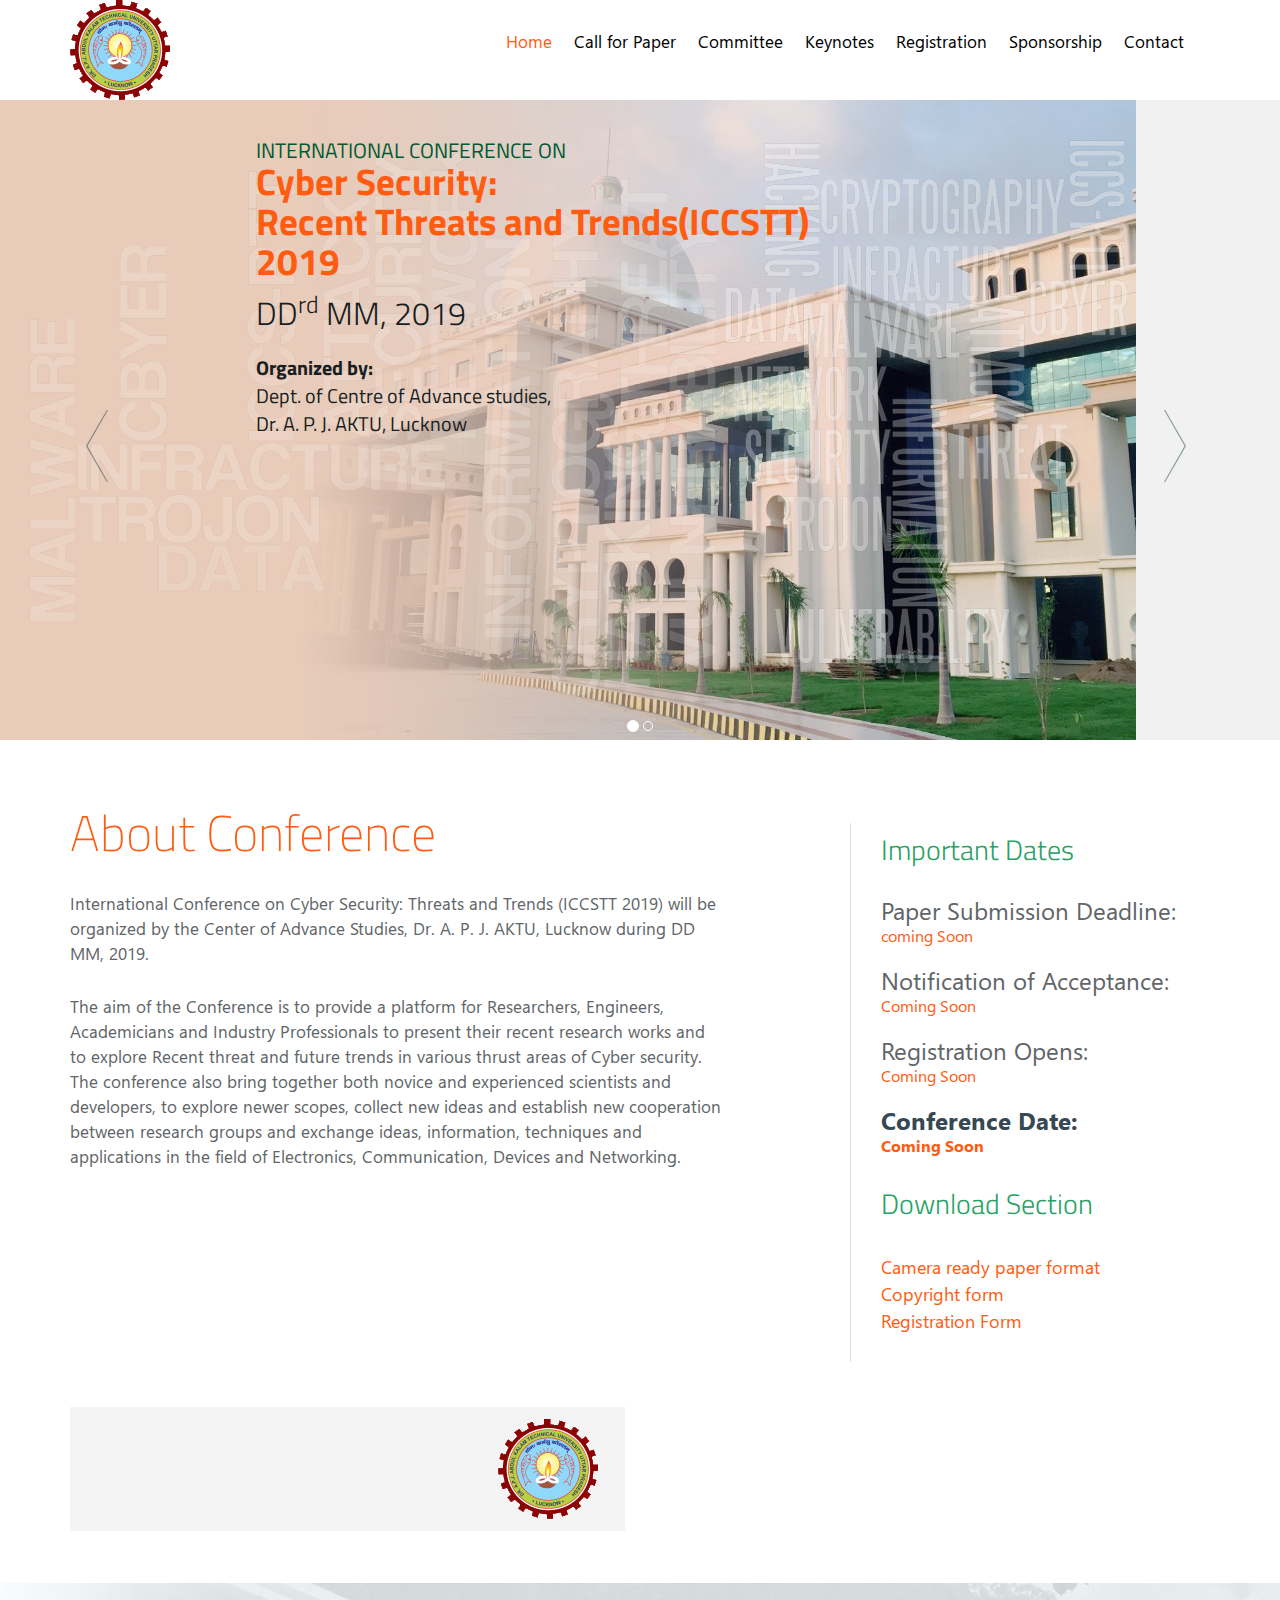
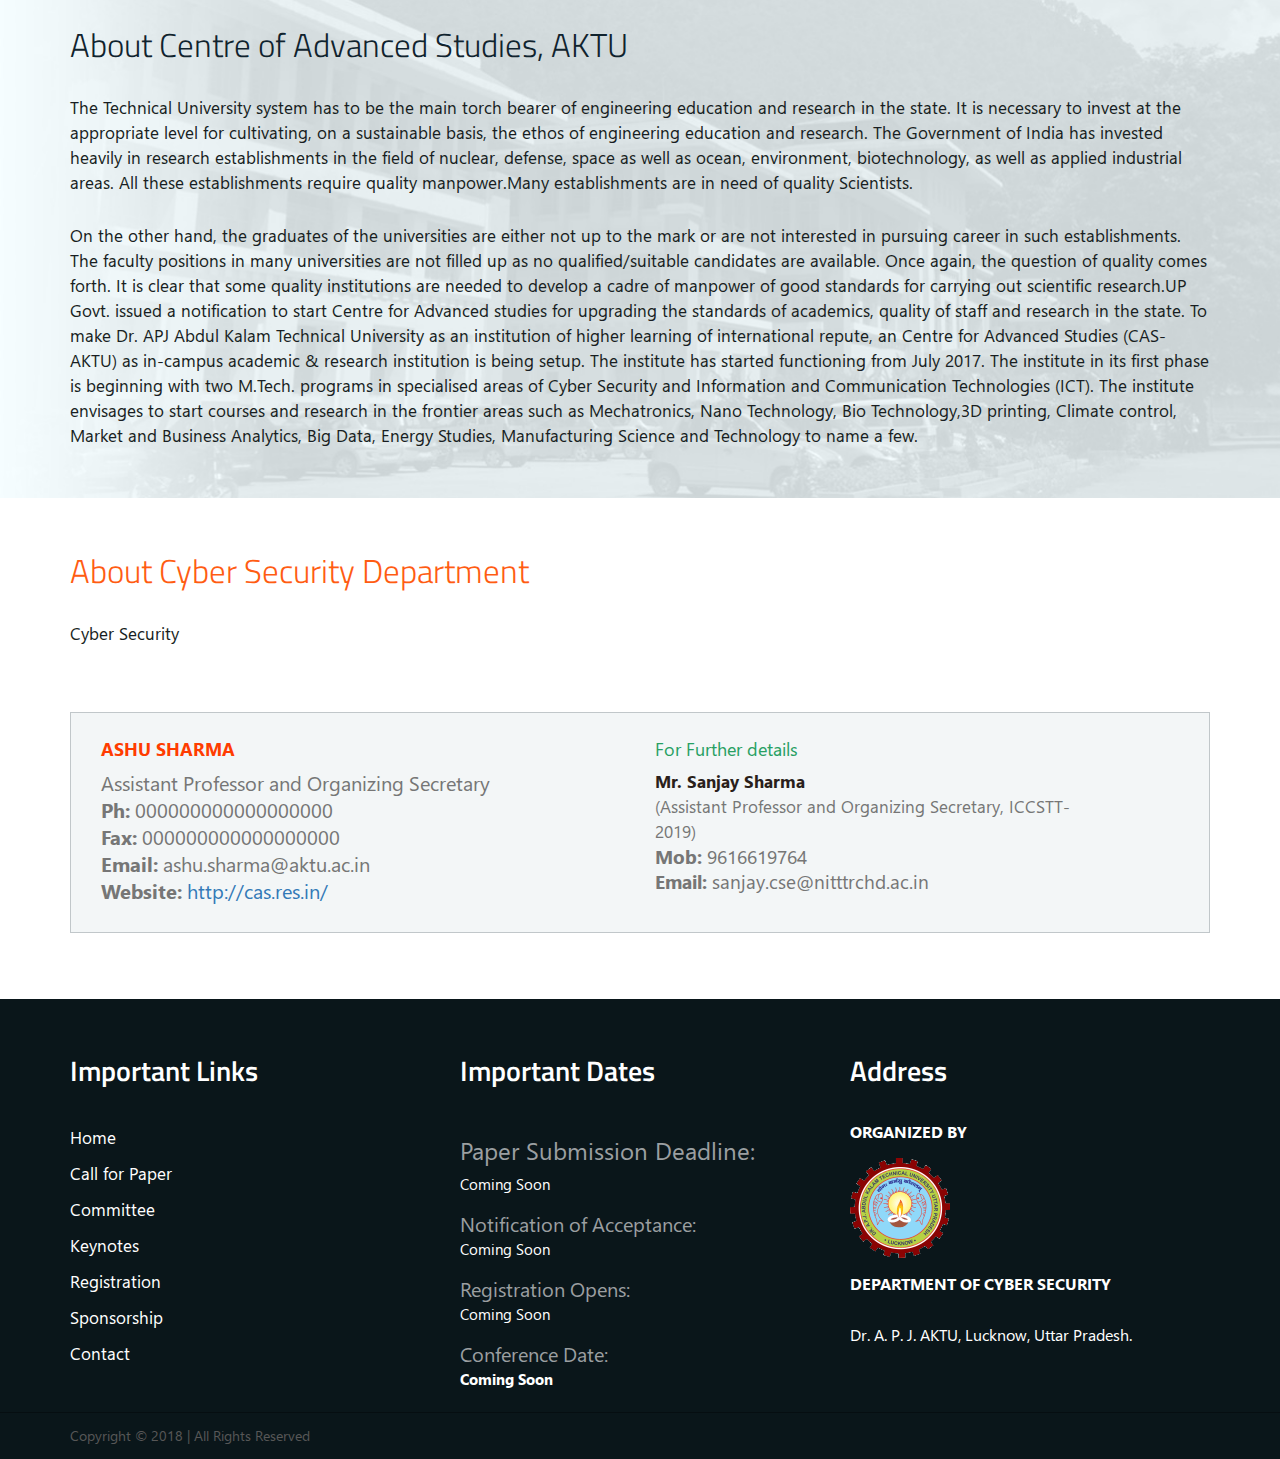
<file: index.html>
<!doctype html>
<html>
<head>
<style>
footer ul.footer-navigation li a{color:white;!important}
</style>
<meta charset="utf-8">
<meta name="viewport" content="width=device-width, initial-scale=1, maximum-scale=1, user-scalable=no">
<title>Center for Advance studies, Dr. A. P. J. AKTU, Lucknow</title>
<link rel="shortcut icon" href="images/favUPTU-icon.png"> 
<link href="https://fonts.googleapis.com/css?family=Titillium+Web:200,300,400,600,700" rel="stylesheet">
<!-- Bootstrap core CSS -->
<link href="css/bootstrap.min.css" rel="stylesheet">

<!-- Bootstrap theme CSS -->
<link href="css/bootstrap-theme.min.css" rel="stylesheet">

<!-- IE10 viewport hack for Surface/desktop Windows 8 bug -->
<link href="css/ie10-viewport-bug-workaround.css" rel="stylesheet">

<!-- Bootstrap core CSS -->
<link href="css/custom.css" rel="stylesheet">

<!-- HTML5 shim and Respond.js for IE8 support of HTML5 elements and media queries -->
<!--[if lt IE 9]>
	<script src="https://oss.maxcdn.com/html5shiv/3.7.3/html5shiv.min.js"></script>
	<script src="https://oss.maxcdn.com/respond/1.4.2/respond.min.js"></script>
<![endif]-->
</head>

<body>
<header> 
  <!-- Static navbar -->
  <div class="container">
    <nav class="navbar navbar-default">
      <div class="container-fluid">
        <div class="navbar-header">
          <button type="button" class="navbar-toggle collapsed" data-toggle="collapse" data-target="#navbar" aria-expanded="false" aria-controls="navbar"> <span class="sr-only">Toggle navigation</span> <span class="icon-bar"></span> <span class="icon-bar"></span> <span class="icon-bar"></span> </button>
          <a class="navbar-brand" href="index-2.html"><img class="img-responsive"; src="images/favUPTU-icon.png" alt="SMIT - Sikkim Manipal Institute of Technology" title="SMIT - Sikkim Manipal Institute of Technology"> </a> </div>
        <div id="navbar" class="navbar-collapse collapse">
          <ul class="nav navbar-nav navbar-right">
            <li class="active"><a href="index.html">Home</a></li>
            <li><a href="call-for-paper.html">Call for Paper</a></li>
            <li><a href="committee.html">Committee</a></li>
            <li><a href="keynotes.html">Keynotes</a></li>
            <li><a href="registration.html">Registration</a></li>
            <li><a href="sponsorship.html">Sponsorship</a></li>
            <li><a href="contact.html">Contact</a></li>
            <!--<li class="iee-logo"><img src="images/Springer_logo.png" alt="Springer"></li>-->
          </ul>
        </div>
        <!--/.nav-collapse --> 
      </div>
      <!--/.container-fluid --> 
    </nav>
  </div>
</header>

<!-- Carousel
    ================================================== -->

<div id="myCarousel" class="carousel slide" data-ride="carousel"> 
  <!-- Indicators -->
  <ol class="carousel-indicators">
    <li data-target="#myCarousel" data-slide-to="0" class="active"></li>
    <li data-target="#myCarousel" data-slide-to="1"></li>
  </ol>
  <div class="carousel-inner" role="listbox">
    <div class="item active"> <img class="first-slide" src="images/banner/aktu03.png" alt="First slide">
      <div class="container">
        <div class="carousel-caption">
          <h2><span>International Conference on</span>Cyber Security:<br>
             Recent Threats and Trends(ICCSTT) 2019</h2>
          <p class="date">DD<sup>rd</sup> MM, 2019</p>
          <p class="organize"><strong>Organized by:</strong><br>
            Dept. of Centre of Advance studies,<br>
            Dr. A. P. J. AKTU, Lucknow</p>
            <!--<p class="organize"><a href="sponsorship.html">Extended Paper in Journals</a></p>
          <!--<p class="organize">The conference is Technically co-sponsored by the IEEE.<br>
            All the accepted and presented paper will be published<br>
            by SCOPUS indexed volume. <strong>Paper submission Open</strong></p>-->
        </div>
      </div>
    </div>
    <div class="item"> <img class="second-slide" src="images/banner/aktu02.jpg" alt="Second slide">
      <div class="container">
        <div class="carousel-caption">
          <h2><span>International Conference on</span>Cyber Security:<br>
            Recent Threats and Trends (ICCSTT) 2019</h2>
          <p class="date">2-3<sup>rd</sup> June, 2018</p>
          <p class="organize"><strong>Organized by:</strong><br>
            Center of Advance Studies<br>
            Dr. A. P. J. AKTU, Lucknow</p>
            <p class="organize"><a href="sponsorship.html">Extended Paper in Journals</a></p>
          <!--<p class="organize">The conference is Technically co-sponsored by the IEEE.<br>
            All the accepted and presented paper will be published<br>
            by SCOPUS indexed volume. <strong>Paper submission Open</strong></p>-->
        </div>
      </div>
    </div>
  </div>
  <a class="left carousel-control" href="#myCarousel" role="button" data-slide="prev"> <span class="glyphicon glyphicon-chevron-left" aria-hidden="true"></span> <span class="sr-only">Previous</span> </a> 
  <a class="right carousel-control" href="#myCarousel" role="button" data-slide="next"> <span class="glyphicon glyphicon-chevron-right" aria-hidden="true"></span> <span class="sr-only">Next</span> </a> </div>
<!-- /.carousel -->

<div class="container welcome-text">
  <div class="row">
    <div class="col-xs-12 col-md-7">
      <h1>About Conference</h1>
      <p>International Conference on Cyber Security: Threats and Trends (ICCSTT 2019) will be organized by the Center of Advance Studies, Dr. A. P. J. AKTU, Lucknow during DD MM, 2019.</p>
      <p>The aim of the Conference is to provide a platform for Researchers, Engineers, Academicians and Industry Professionals to present their recent research works and to explore Recent threat and future trends in various thrust areas of Cyber security. The conference also bring together both novice and experienced scientists and developers, to explore newer scopes, collect new ideas and establish new cooperation between research groups and exchange ideas, information, techniques and applications in the field of Electronics, Communication, Devices and Networking. </p>
    </div>
    <div class="col-xs-12 col-md-4 col-md-offset-1">
      <aside class="sidbar clearfix">
        <h4>Important Dates</h4>
        <ul>
          <li><p>Paper Submission Deadline:</p> <!--<span class="old-date pull-left">March 15, 2017</span> --> <span>coming Soon</span></li>
          <li>Notification of Acceptance:<span>Coming Soon</span></li>
          <li>Registration Opens:<span>Coming Soon</span></li>
          <li><strong>Conference Date:</strong><span><strong>Coming Soon</strong></span></li>
        </ul>
        <h4><span>Download Section</span></h4>
        <ul class="download">
        	<li><a onClick="window.open('downloadable-doc/camera-ready-paper-format.docx', '_blank', 'fullscreen=yes'); return false;">Camera ready paper format</a></li>
          <li><a onClick="window.open('downloadable-doc/copyright-form.docx', '_blank', 'fullscreen=yes'); return false;">Copyright form </a></li>
          <li><a onClick="window.open('downloadable-doc/ICCDN-REGISTRATION-FORM.pdf', '_blank', 'fullscreen=yes'); return false;"0>Registration Form </a></li>
        </ul>
      </aside>
    </div>
  </div>
</div>
<div class="container">
  <div class="row">
    <div class="col-xs-12 col-sm-6">
      <div class="sponsored-wrapper clearfix">
        <div class="col-xs-8">
         <!-- <p>The conference is Technically <br> co-sponsored by the <span>IEEE</span>.</p>
        </div>
        <div class="col-xs-4"><img src="images/ieee-logo.jpg" class="img-responsive pull-right" alt="IEEE"></div>
      </div>
    </div>
    <div class="col-xs-12 col-sm-6">
      <div class="sponsored-wrapper clearfix">
        <div class="col-xs-8">
          <p>All accepted and presented paper will be published by Springer suggested to final acceptance from the publisher(approval pending) <br> <!--<span>Paper submission Open</span> --></p>
        </div>
        <div class="col-xs-4"><img src="images/logo.png" class="img-responsive pull-right" alt="LNCS"></div>
      </div>
    </div>
  </div>
</div>
<div class="about_smit clearfix">
  <div class="container">
    <div class="row">
      <div class="col-xs-12">
        <h3>About Centre of Advanced Studies, AKTU</h3>
        <p> The Technical University system has to be the main torch bearer of engineering education and research in the state. It is necessary to invest at the appropriate level for cultivating, on a sustainable basis, the ethos of engineering education and research. The Government of India has invested heavily in research establishments in the field of nuclear, defense, space as well as ocean, environment, biotechnology, as well as applied industrial areas. All these establishments require quality manpower.Many establishments are in need of quality Scientists.</p>
        <p>On the other hand, the graduates of the universities are either not up to the mark or are not interested in pursuing career in such establishments. The faculty positions in many universities are not filled up as no qualified/suitable candidates are available. Once again, the question of quality comes forth. It is clear that some quality institutions are needed to develop a cadre of manpower of good standards for carrying out scientific research.UP Govt. issued a notification to start Centre for Advanced studies for upgrading the standards of academics, quality of staff and research in the state. To make Dr. APJ Abdul Kalam Technical University as an institution of higher learning of international repute, an Centre for Advanced Studies (CAS-AKTU) as in-campus academic & research institution is being setup. The institute has started functioning from July 2017. The institute in its first phase is beginning with two M.Tech. programs in specialised areas of Cyber Security and Information and Communication Technologies (ICT). The institute envisages to start courses and research in the frontier areas such as Mechatronics, Nano Technology, Bio Technology,3D printing, Climate control, Market and Business Analytics, Big Data, Energy Studies, Manufacturing Science and Technology to name a few.</p>
      </div>
    </div>
  </div>
</div>
<div class="container about-ece">
  <div class="row">
    <div class="col-xs-12">
      <h3>About Cyber Security Department</h3>
      <p>Cyber Security  </p>
    </div>
    <div class="clearfix"></div>
    <div class="ece-details clearfix">
      <div class="col-xs-12 col-sm-6">
        <h6 class="first-child">Ashu Sharma</h6>
        <p class="head-department">Assistant Professor and Organizing Secretary<br>
                    <b>Ph:</b> 000000000000000000 <br><b>Fax:</b> 000000000000000000<br>
					<b>Email:</b> ashu.sharma@aktu.ac.in<br>
		  <b>Website:</b> <a href="http://cas.res.in/" target="_blank">http://cas.res.in/</a></p>
      </div>
      <div class="col-xs-12 col-sm-6">
        <h6>For Further details</h6>
        <p><strong>Mr. Sanjay Sharma<span> <br>(Assistant Professor and Organizing Secretary, ICCSTT-2019)</span></strong>
          <b>Mob:</b> 9616619764<br>
          <b>Email:</b> sanjay.cse@nitttrchd.ac.in <br>
      </div>
    </div>
  </div>
</div>
<footer>
  <div class="container">
    <div class="row">
      <div class="col-xs-12 col-sm-4">
        <h4>Important Links</h4>
        <ul class="footer-navigation">
          <li><a href="index-2.html">Home</a></li>
          <li><a href="call-for-paper.html">Call for Paper</a></li>
          <li><a href="committee.html">Committee</a></li>
          <li><a href="keynotes.html">Keynotes</a></li>
          <li><a href="registration.html">Registration</a></li>
          <li><a href="sponsorship.html">Sponsorship</a></li>
          <li><a href="contact.html">Contact</a></li>
        </ul>
      </div>
      <div class="col-xs-12 col-sm-4">
        <h4>Important Dates</h4>
        <ul class="footer-imp-text">
          <li><p>Paper Submission Deadline:</p> <!--<span class="old-date pull-left">March 15, 2018</span> --> <span>Coming Soon</span></li>
          <li>Notification of Acceptance: <span>Coming Soon</span></li>
          <li>Registration Opens: <span>Coming Soon</span></li>
          <li>Conference Date:<span><strong>Coming Soon</strong></span></li>
        </ul>
      </div>
      <div class="col-xs-12 col-sm-4">
        <h4>Address</h4>
        <p class="organized"><span style= "color:white;">Organized By</span><img class="img-responsive" src="images/footerUPTU-logo.png" alt="Center for Advance studies, Dr. A. P. J. AKTU, Lucknow" title="Center for Advance studies, Dr. A. P. J. AKTU, Lucknow"><span>Department of Cyber Security</span></p>
        <address>
        Dr. A. P. J. AKTU, Lucknow, Uttar Pradesh.
        </address>
      </div>
    </div>
  </div>
  <div class="footer-btm clearfix">
    <div class="container">
      <div class="row">
        <div class="col-xs-12 col-sm-6">
          <p>Copyright &copy; 2018 | All Rights Reserved</p>
        </div>
      </div>
    </div>
  </div>
</footer>

<!-- Bootstrap core JavaScript
    ================================================== --> 
<!-- Placed at the end of the document so the pages load faster --> 
<script src="js/jquery.min.js"></script> 
<script>window.jQuery || document.write('<script src="js/jquery.min.js"><\/script>')</script> 
<script src="js/bootstrap.min.js"></script> 
<!-- IE10 viewport hack for Surface/desktop Windows 8 bug --> 
<script src="js/ie10-viewport-bug-workaround.js"></script>
</body>


</html>
</file>
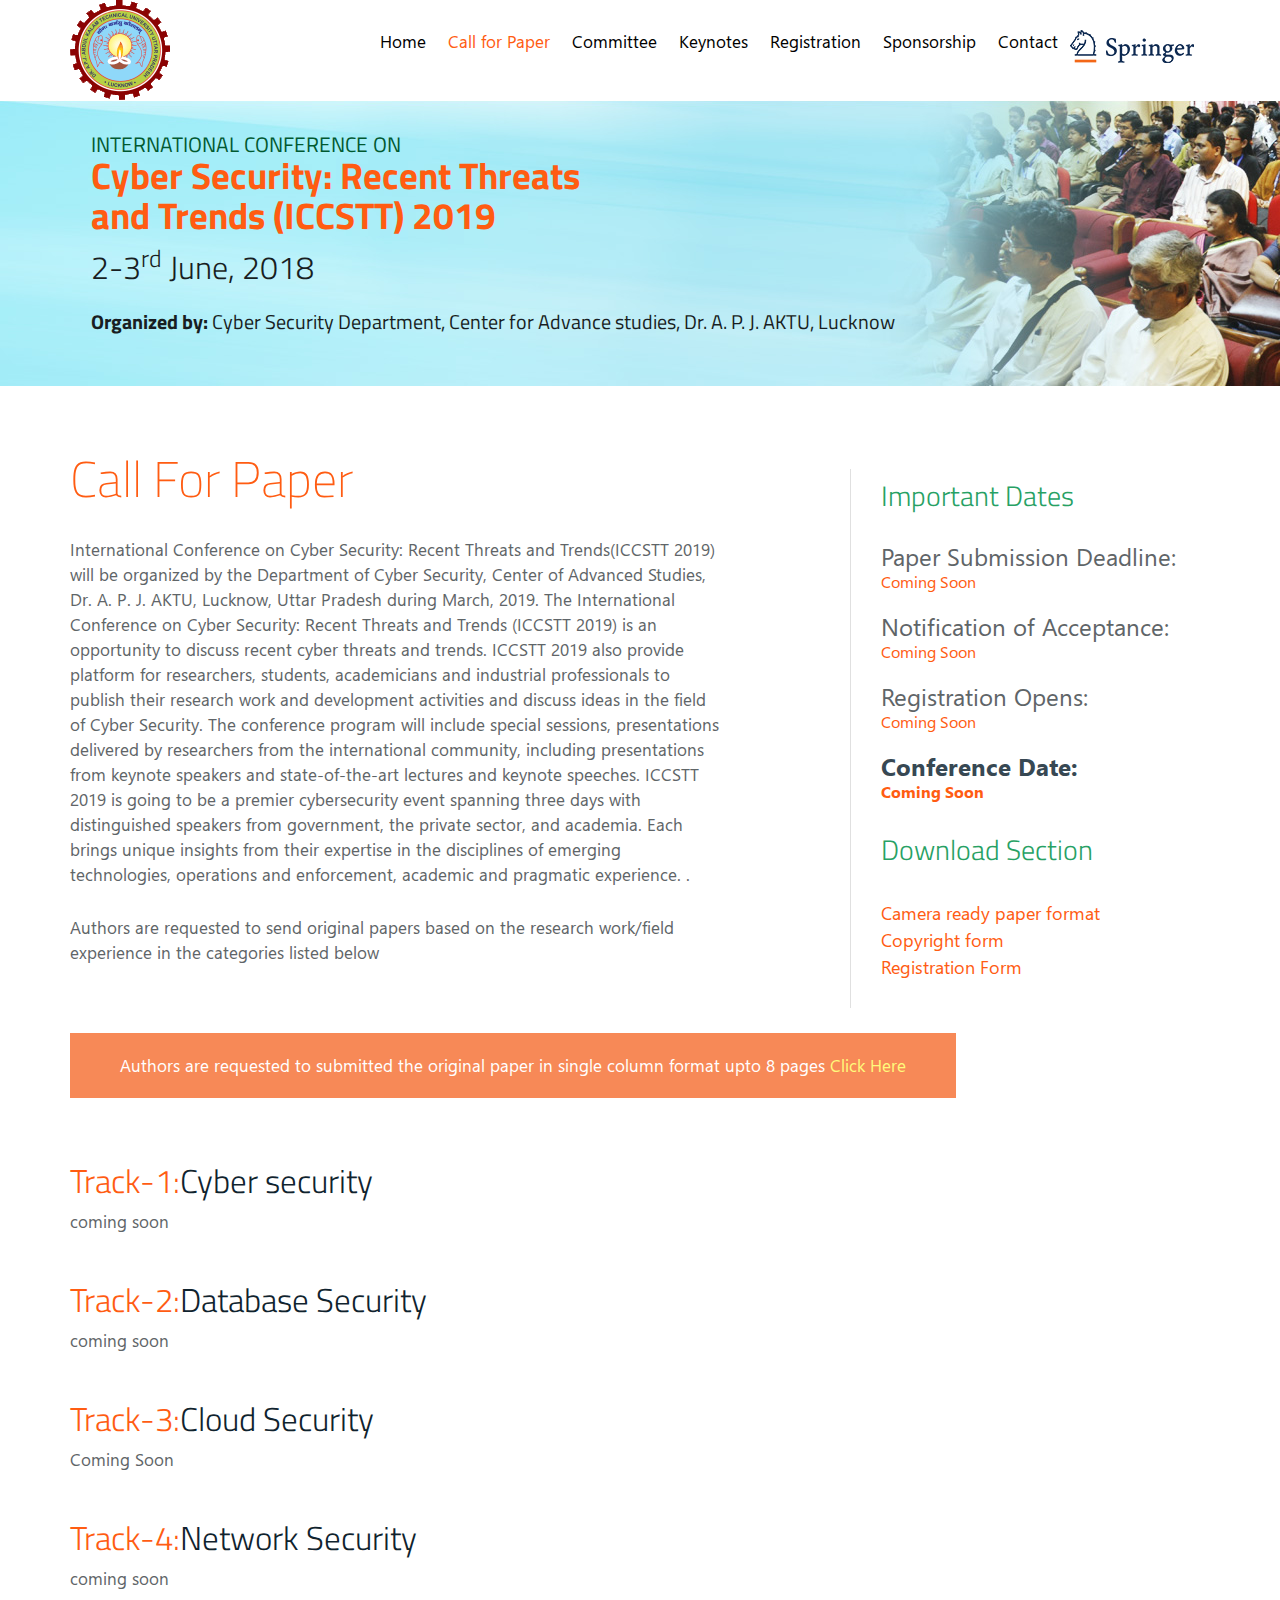
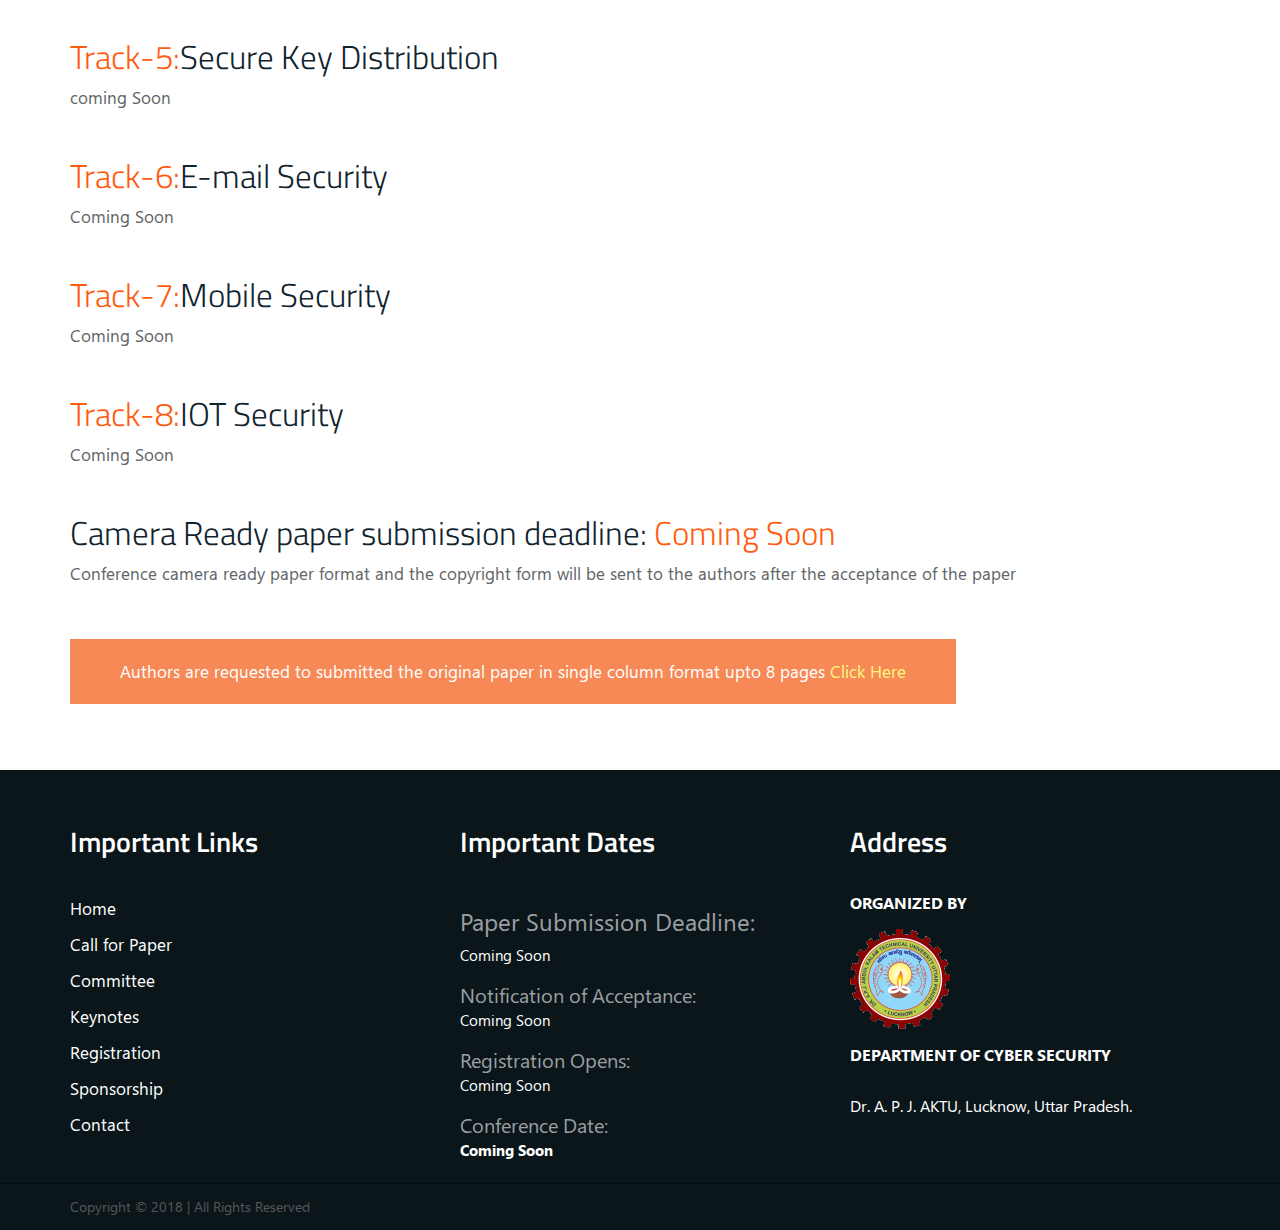
<file: call-for-paper.html>
<!doctype html>
<html>

<head>
<meta charset="utf-8">
<meta name="viewport" content="width=device-width, initial-scale=1, maximum-scale=1, user-scalable=no">
<title>Center for Advance studies, Dr. A. P. J. AKTU, Lucknow</title>
<link rel="shortcut icon" href="images/favUPTU-icon.png">
<link href="https://fonts.googleapis.com/css?family=Titillium+Web:200,300,400,600,700" rel="stylesheet">
<!-- Bootstrap core CSS -->
<link href="css/bootstrap.min.css" rel="stylesheet">

<!-- Bootstrap theme CSS -->
<link href="css/bootstrap-theme.min.css" rel="stylesheet">

<!-- IE10 viewport hack for Surface/desktop Windows 8 bug -->
<link href="css/ie10-viewport-bug-workaround.css" rel="stylesheet">

<!-- Bootstrap core CSS -->
<link href="css/custom.css" rel="stylesheet">

<!-- HTML5 shim and Respond.js for IE8 support of HTML5 elements and media queries -->
<!--[if lt IE 9]>
	<script src="https://oss.maxcdn.com/html5shiv/3.7.3/html5shiv.min.js"></script>
	<script src="https://oss.maxcdn.com/respond/1.4.2/respond.min.js"></script>
<![endif]-->
</head>

<body>
<header> 
  <!-- Static navbar -->
  <div class="container">
    <nav class="navbar navbar-default">
      <div class="container-fluid">
        <div class="navbar-header">
          <button type="button" class="navbar-toggle collapsed" data-toggle="collapse" data-target="#navbar" aria-expanded="false" aria-controls="navbar"> <span class="sr-only">Toggle navigation</span> <span class="icon-bar"></span> <span class="icon-bar"></span> <span class="icon-bar"></span> </button>
          <a class="navbar-brand" href="index-2.html"><img class="img-responsive"; src="images/favUPTU-icon.png" alt="Center for Advance studies, Dr. A. P. J. AKTU, Lucknow" title="Center for Advance studies, Dr. A. P. J. AKTU, Lucknow"> </a> </div>
        <div id="navbar" class="navbar-collapse collapse">
          <ul class="nav navbar-nav navbar-right">
            <li><a href="index.html">Home</a></li>
            <li class="active"><a href="call-for-paper.html">Call for Paper</a></li>
            <li><a href="committee.html">Committee</a></li>
            <li><a href="keynotes.html">Keynotes</a></li>
            <li><a href="registration.html">Registration</a></li>
            <li><a href="sponsorship.html">Sponsorship</a></li>
            <li><a href="contact.html">Contact</a></li>
            <li class="iee-logo"><img src="images/Springer_logo.png" alt="Springer"></li>
          </ul>
        </div>
        <!--/.nav-collapse --> 
      </div>
      <!--/.container-fluid --> 
    </nav>
  </div>
</header>

<!-- Inner Banner
    ================================================== -->
<div class="inner-banner call-for-paper clearfix">
  <div class="container">
    <div class="carousel-caption">
      <h2><span>International Conference on</span>Cyber Security: Recent Threats <br>
        and Trends (ICCSTT) 2019</h2>
      <p class="date">2-3<sup>rd</sup> June, 2018</p>
      <p class="organize"><strong>Organized by:</strong> <span>Cyber Security Department,</span> <span>Center for Advance studies, Dr. A. P. J. AKTU, Lucknow</span></p>
    </div>
  </div>
</div>
<!-- /.inner-banner --> 
<!--welcome-text start-->
<div class="container welcome-text">
  <div class="row">
    <div class="col-xs-12 col-md-7">
      <h1>Call For Paper</h1>
      <p>International Conference on Cyber Security: Recent Threats and Trends(ICCSTT 2019) will be organized by the Department of Cyber Security, Center of Advanced Studies, Dr. A. P. J. AKTU, Lucknow, Uttar Pradesh during March, 2019. 
         The International Conference on Cyber Security: Recent Threats and Trends (ICCSTT 2019) is an opportunity to discuss recent cyber threats and trends. ICCSTT 2019 also provide platform for researchers, students, academicians and industrial professionals to publish their research work and development activities and discuss ideas in the field of Cyber Security. The conference program will include special sessions, presentations delivered by researchers from the international community, including presentations from keynote speakers and state-of-the-art lectures and keynote speeches.
ICCSTT 2019 is going to be a premier cybersecurity event spanning three days with distinguished speakers from government, the private sector, and academia. Each brings unique insights from their expertise in the disciplines of emerging technologies, operations and enforcement, academic and pragmatic experience.
.</p>
      <p>Authors are requested to send original papers based on the research work/field experience in the categories listed below</p>
    </div>
    <div class="col-xs-12 col-md-4 col-md-offset-1">
      <aside class="sidbar clearfix">
        <h4>Important Dates</h4>
        <ul>
          <li><p>Paper Submission Deadline:</p> <!--<span class="old-date pull-left">March 15, 2017</span> --> <span>Coming Soon</span></li>
          <li>Notification of Acceptance:<span>Coming Soon</span></li>
          <li>Registration Opens:<span>Coming Soon</span></li>
          <li><strong>Conference Date:</strong><span><strong>Coming Soon</strong></span></li>
        </ul>
        <h4><span>Download Section</span></h4>
        <ul class="download">
        	<li><a onClick="window.open('downloadable-doc/camera-ready-paper-format.docx', '_blank', 'fullscreen=yes'); return false;">Camera ready paper format</a></li>
          <li><a onClick="window.open('downloadable-doc/copyright-form.docx', '_blank', 'fullscreen=yes'); return false;">Copyright form </a></li>
          <li><a onClick="window.open('downloadable-doc/ICCDN-REGISTRATION-FORM.pdf', '_blank', 'fullscreen=yes'); return false;"0>Registration Form </a></li>
        </ul>
      </aside>
    </div>
    <div class="col-xs-12">
      <p class="author-related">Authors are requested to submitted the original paper in single column format upto 8 pages <a href="https://easychair.org/conferences/?conf=iccdn2018" target="_blank">Click Here</a></p>
    </div>
  </div>
</div>
<!--welcome-text end--> 
<!--track start-->
<div class="container track">
  <div class="row">
    <div class="col-xs-12">
      <h3><span>Track-1:</span>Cyber security</h3>
      <p>coming soon</p>
    </div>
    <div class="col-xs-12">
      <h3><span>Track-2:</span>Database Security</h3>
      <p> coming soon</p>
    </div>
    <div class="col-xs-12">
      <h3><span>Track-3:</span>Cloud Security</h3>
      <p>Coming Soon</p>
    </div>
    <div class="col-xs-12">
      <h3><span>Track-4:</span>Network Security</h3>
      <p>coming soon</p>
    </div>
    <div class="col-xs-12">
      <h3><span>Track-5:</span>Secure Key Distribution</h3>
      <p>coming Soon</p>
    </div>
    <div class="col-xs-12">
      <h3><span>Track-6:</span>E-mail Security</h3>
      <p>Coming Soon</p>
    </div>
	<div class="col-xs-12">
      <h3><span>Track-7:</span>Mobile Security</h3>
      <p>Coming Soon</p>
    </div>
	<div class="col-xs-12">
      <h3><span>Track-8:</span>IOT Security</h3>
      <p>Coming Soon</p>
    </div>
    
    <div class="col-xs-12">
      <h3>Camera Ready paper submission deadline: <span>Coming Soon</span></h3>
      <p>Conference camera ready paper format and the copyright form will be sent to the authors after the acceptance of the paper</p>
    </div>

    
    <div class="col-xs-12">
      <p class="author-related">Authors are requested to submitted the original paper in single column format upto 8 pages <a href="https://easychair.org/conferences/?conf=iccdn2018" target="_blank">Click Here</a></p>
    </div>
  </div>
</div>
<!--track end-->
<footer>
  <div class="container">
    <div class="row">
      <div class="col-xs-12 col-sm-4">
        <h4>Important Links</h4>
        <ul class="footer-navigation">
          <li><a href="index-2.html">Home</a></li>
          <li><a href="call-for-paper.html">Call for Paper</a></li>
          <li><a href="committee.html">Committee</a></li>
          <li><a href="keynotes.html">Keynotes</a></li>
          <li><a href="registration.html">Registration</a></li>
          <li><a href="sponsorship.html">Sponsorship</a></li>
          <li><a href="contact.html">Contact</a></li>
        </ul>
      </div>
      <div class="col-xs-12 col-sm-4">
        <h4>Important Dates</h4>
        <ul class="footer-imp-text">
          <li><p>Paper Submission Deadline:</p> <!--<span class="old-date pull-left">March 15, 2018</span> --> <span>Coming Soon</span></li>
          <li>Notification of Acceptance: <span>Coming Soon</span></li>
          <li>Registration Opens: <span>Coming Soon</span></li>
          <li>Conference Date:<span><strong>Coming Soon</strong></span></li>
        </ul>
      </div>
      <div class="col-xs-12 col-sm-4">
        <h4>Address</h4>
        <p class="organized"><span style= "color:white;">Organized By</span><img class="img-responsive" src="images/footerUPTU-logo.png" alt="Center for Advance studies, Dr. A. P. J. AKTU, Lucknow" title="Center for Advance studies, Dr. A. P. J. AKTU, Lucknow"><span>Department of Cyber Security</span></p>
        <address>
        Dr. A. P. J. AKTU, Lucknow, Uttar Pradesh.
        </address>
      </div>
    </div>
  </div>
  <div class="footer-btm clearfix">
    <div class="container">
      <div class="row">
        <div class="col-xs-12 col-sm-6">
          <p>Copyright &copy; 2018 | All Rights Reserved</p>
        </div>
      </div>
    </div>
  </div>
</footer>

<!-- Bootstrap core JavaScript
    ================================================== --> 
<!-- Placed at the end of the document so the pages load faster --> 
<script src="js/jquery.min.js"></script> 
<script>window.jQuery || document.write('<script src="js/jquery.min.js"><\/script>')</script> 
<script src="js/bootstrap.min.js"></script> 
<!-- IE10 viewport hack for Surface/desktop Windows 8 bug --> 
<script src="js/ie10-viewport-bug-workaround.js"></script>
</body>
</html>
</file>
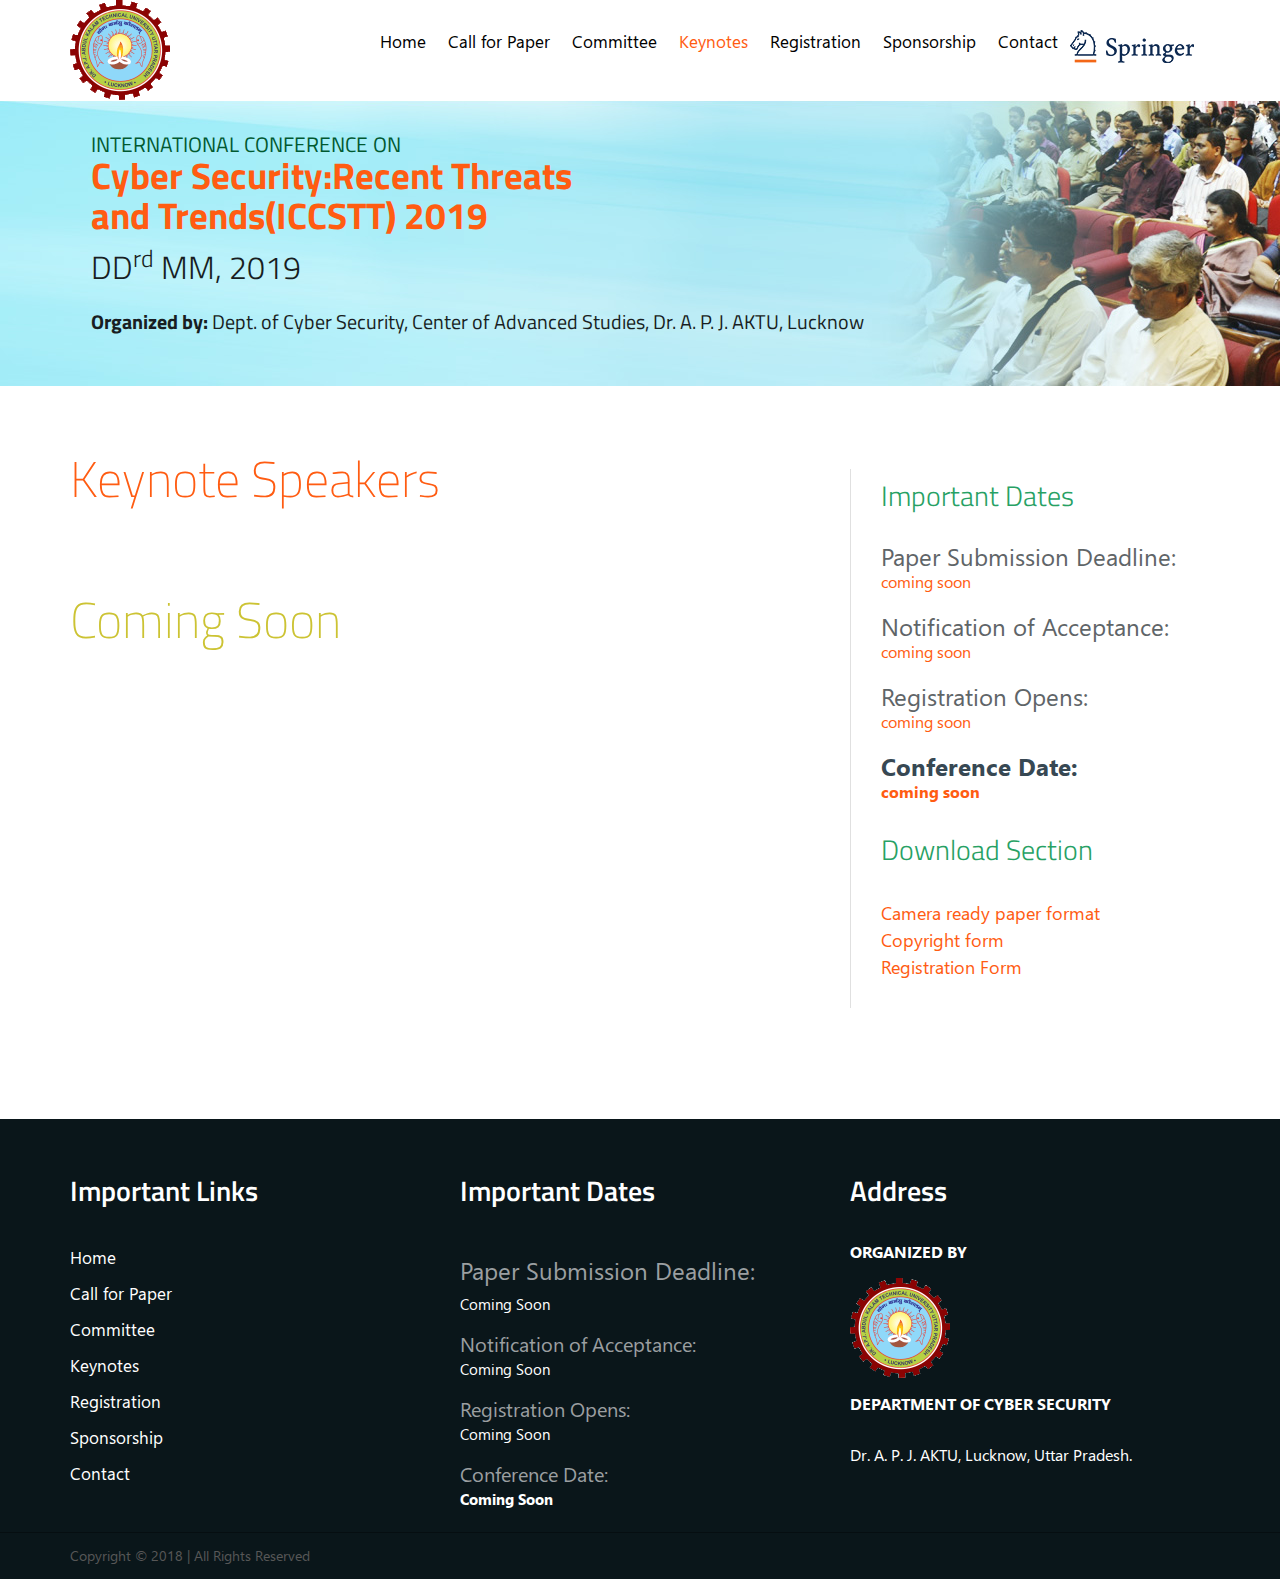
<file: keynotes.html>
<!doctype html>
<html>

<head>
<meta charset="utf-8">
<meta name="viewport" content="width=device-width, initial-scale=1, maximum-scale=1, user-scalable=no">
<title>Center of Advanced Studies, Dr. A. P. J. AKTU, Lucknow</title>
<link rel="shortcut icon" href="images/fav-icon.png">
<link href="https://fonts.googleapis.com/css?family=Titillium+Web:200,300,400,600,700" rel="stylesheet">
<!-- Bootstrap core CSS -->
<link href="css/bootstrap.min.css" rel="stylesheet">

<!-- Bootstrap theme CSS -->
<link href="css/bootstrap-theme.min.css" rel="stylesheet">

<!-- IE10 viewport hack for Surface/desktop Windows 8 bug -->
<link href="css/ie10-viewport-bug-workaround.css" rel="stylesheet">

<!-- Bootstrap core CSS -->
<link href="css/custom.css" rel="stylesheet">

<!-- HTML5 shim and Respond.js for IE8 support of HTML5 elements and media queries -->
<!--[if lt IE 9]>
	<script src="https://oss.maxcdn.com/html5shiv/3.7.3/html5shiv.min.js"></script>
	<script src="https://oss.maxcdn.com/respond/1.4.2/respond.min.js"></script>
<![endif]-->
</head>

<body>
<header> 
  <!-- Static navbar -->
  <div class="container">
    <nav class="navbar navbar-default">
      <div class="container-fluid">
        <div class="navbar-header">
          <button type="button" class="navbar-toggle collapsed" data-toggle="collapse" data-target="#navbar" aria-expanded="false" aria-controls="navbar"> <span class="sr-only">Toggle navigation</span> <span class="icon-bar"></span> <span class="icon-bar"></span> <span class="icon-bar"></span> </button>
          <a class="navbar-brand" href="index-2.html"><img class="img-responsive"; src="images/logo.png" alt="Center of Advanced Studies, Dr. A. P. J. AKTU, Lucknow" title="Center of Advanced Studies, Dr. A. P. J. AKTU, Lucknow"> </a> </div>
        <div id="navbar" class="navbar-collapse collapse">
          <ul class="nav navbar-nav navbar-right">
            <li><a href="index.html">Home</a></li>
            <li><a href="call-for-paper.html">Call for Paper</a></li>
            <li><a href="committee.html">Committee</a></li>
            <li class="active"><a href="keynotes.html">Keynotes</a></li>
            <li><a href="registration.html">Registration</a></li>
            <li><a href="sponsorship.html">Sponsorship</a></li>
            <li><a href="contact.html">Contact</a></li>
            <li class="iee-logo"><img src="images/Springer_logo.png" alt="Springer"></li>
          </ul>
        </div>
        <!--/.nav-collapse --> 
      </div>
      <!--/.container-fluid --> 
    </nav>
  </div>
</header>

<!-- Inner Banner
    ================================================== -->
<div class="inner-banner call-for-paper clearfix">
  <div class="container">
    <div class="carousel-caption">
      <h2><span>International Conference on</span>Cyber Security:Recent Threats<br>
        and Trends(ICCSTT) 2019</h2>
      <p class="date">DD<sup>rd</sup> MM, 2019</p>
      <p class="organize"><strong>Organized by:</strong> <span>Dept. of Cyber Security,</span> <span>Center of Advanced Studies, Dr. A. P. J. AKTU, Lucknow</span></p>
    </div>
  </div>
</div>
<!-- /.inner-banner --> 

<!--welcome-text start-->
<div class="container welcome-text">
  <div class="row">
		<!--<div class="col-xs-12">
      <h1 class="text-center">Coming Soon &hellip;</h1>
    </div>-->
    
    <div class="col-xs-12 col-md-7">
      <h1>Keynote Speakers</h1>
      <h1 style="font-size:50px; color:#CCC333">Coming Soon</h1>
      <!--<section class="clearfix committee sponsorship-left-spc">
        <h4><span>Prof. Subir Kumar Sarkar, Jadavpur University</span></h4>
        <img src="images/speakers/subir_kumar_sarkar_JU.jpg" alt="" class="img-responsive" title=""> </section>
       <section class="clearfix committee sponsorship-left-spc">
        <h4><span>Prof. AmlanChakrabarti, Calcutta University</span></h4>
        <img src="images/speakers/amlan_chakrabarti_CU.jpg" alt="" class="img-responsive" title=""> </section>
       <section class="clearfix committee sponsorship-left-spc">
        <h4><span>Dr. Tapas Kumar Pal, DRDO</span></h4>
        <img src="images/speakers/tapas_kumar_pal_DRDO.jpg" alt="" class="img-responsive" title=""> </section> 
       <section class="clearfix committee sponsorship-left-spc">
        <h4><span>Prof.Ashish Ghosh</span></h4>
        <img src="images/speakers/Asish_ghosh.jpg" alt="" class="img-responsive" title=""> </section> 
       <section class="clearfix committee sponsorship-left-spc">
        <h4><span>Prof. Saurabh Das</span></h4>
        <img src="images/speakers/saurabh_das.jpg" alt="" class="img-responsive" title=""> </section> -->      
        
    </div>
    <div class="col-xs-12 col-md-4 col-md-offset-1 hidden-sm hidden-xs">
      <aside class="sidbar clearfix">
        <h4><span>Important Dates</span></h4>
        <ul>
          <li>
            <p>Paper Submission Deadline:</p>
            <!--<span class="old-date pull-left">March 15, 2017</span> --> <span>coming soon</span></li>
          <li>Notification of Acceptance:<span>coming soon</span></li>
          <li>Registration Opens:<span>coming soon</span></li>
          <li><strong>Conference Date:</strong><span><strong>coming soon</strong></span></li>
        </ul>
        <h4><span>Download Section</span></h4>
        <ul class="download">
          <li><a onClick="window.open('downloadable-doc/camera-ready-paper-format.docx', '_blank', 'fullscreen=yes'); return false;">Camera ready paper format</a></li>
          <li><a onClick="window.open('downloadable-doc/copyright-form.docx', '_blank', 'fullscreen=yes'); return false;">Copyright form </a></li>
          <li><a onClick="window.open('downloadable-doc/ICCDN-REGISTRATION-FORM.pdf', '_blank', 'fullscreen=yes'); return false;"0>Registration Form </a></li>
        </ul>
      </aside>
    </div>
    
  </div>
</div>

<!--welcome-text end-->
<footer>
  <div class="container">
    <div class="row">
      <div class="col-xs-12 col-sm-4">
        <h4>Important Links</h4>
        <ul class="footer-navigation">
          <li><a href="index-2.html">Home</a></li>
          <li><a href="call-for-paper.html">Call for Paper</a></li>
          <li><a href="committee.html">Committee</a></li>
          <li><a href="keynotes.html">Keynotes</a></li>
          <li><a href="registration.html">Registration</a></li>
          <li><a href="sponsorship.html">Sponsorship</a></li>
          <li><a href="contact.html">Contact</a></li>
        </ul>
      </div>
      <div class="col-xs-12 col-sm-4">
        <h4>Important Dates</h4>
        <ul class="footer-imp-text">
          <li><p>Paper Submission Deadline:</p> <!--<span class="old-date pull-left">March 15, 2018</span> --> <span>Coming Soon</span></li>
          <li>Notification of Acceptance: <span>Coming Soon</span></li>
          <li>Registration Opens: <span>Coming Soon</span></li>
          <li>Conference Date:<span><strong>Coming Soon</strong></span></li>
        </ul>
      </div>
      <div class="col-xs-12 col-sm-4">
        <h4>Address</h4>
        <p class="organized"><span style= "color:white;">Organized By</span><img class="img-responsive" src="images/footerUPTU-logo.png" alt="Center for Advance studies, Dr. A. P. J. AKTU, Lucknow" title="Center for Advance studies, Dr. A. P. J. AKTU, Lucknow"><span>Department of Cyber Security</span></p>
        <address>
        Dr. A. P. J. AKTU, Lucknow, Uttar Pradesh.
        </address>
      </div>
    </div>
  </div>
  <div class="footer-btm clearfix">
    <div class="container">
      <div class="row">
        <div class="col-xs-12 col-sm-6">
          <p>Copyright &copy; 2018 | All Rights Reserved</p>
        </div>
      </div>
    </div>
  </div>
</footer>
<!-- Bootstrap core JavaScript
    ================================================== --> 
<!-- Placed at the end of the document so the pages load faster --> 
<script src="js/jquery.min.js"></script> 
<script>window.jQuery || document.write('<script src="js/jquery.min.js"><\/script>')</script> 
<script src="js/bootstrap.min.js"></script> 
<!-- IE10 viewport hack for Surface/desktop Windows 8 bug --> 
<script src="js/ie10-viewport-bug-workaround.js"></script>
</body>

</html>
</file>
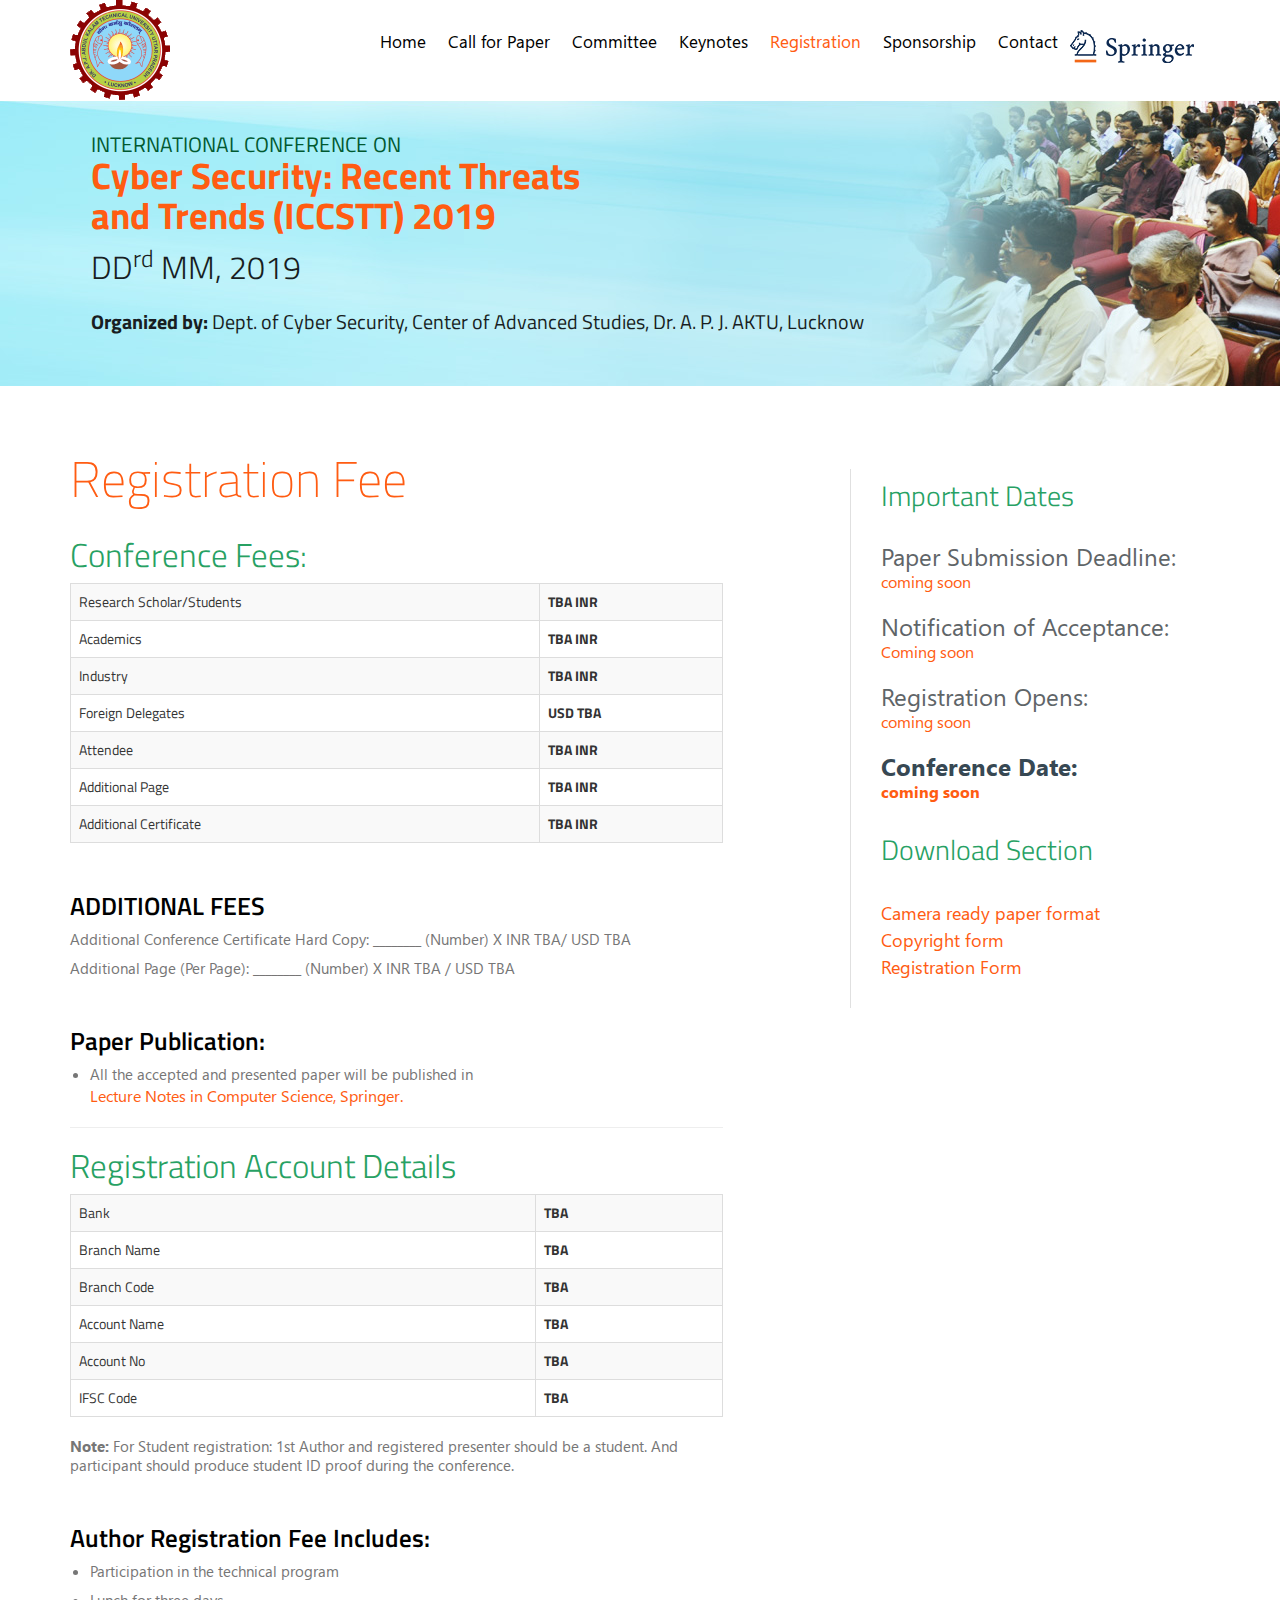
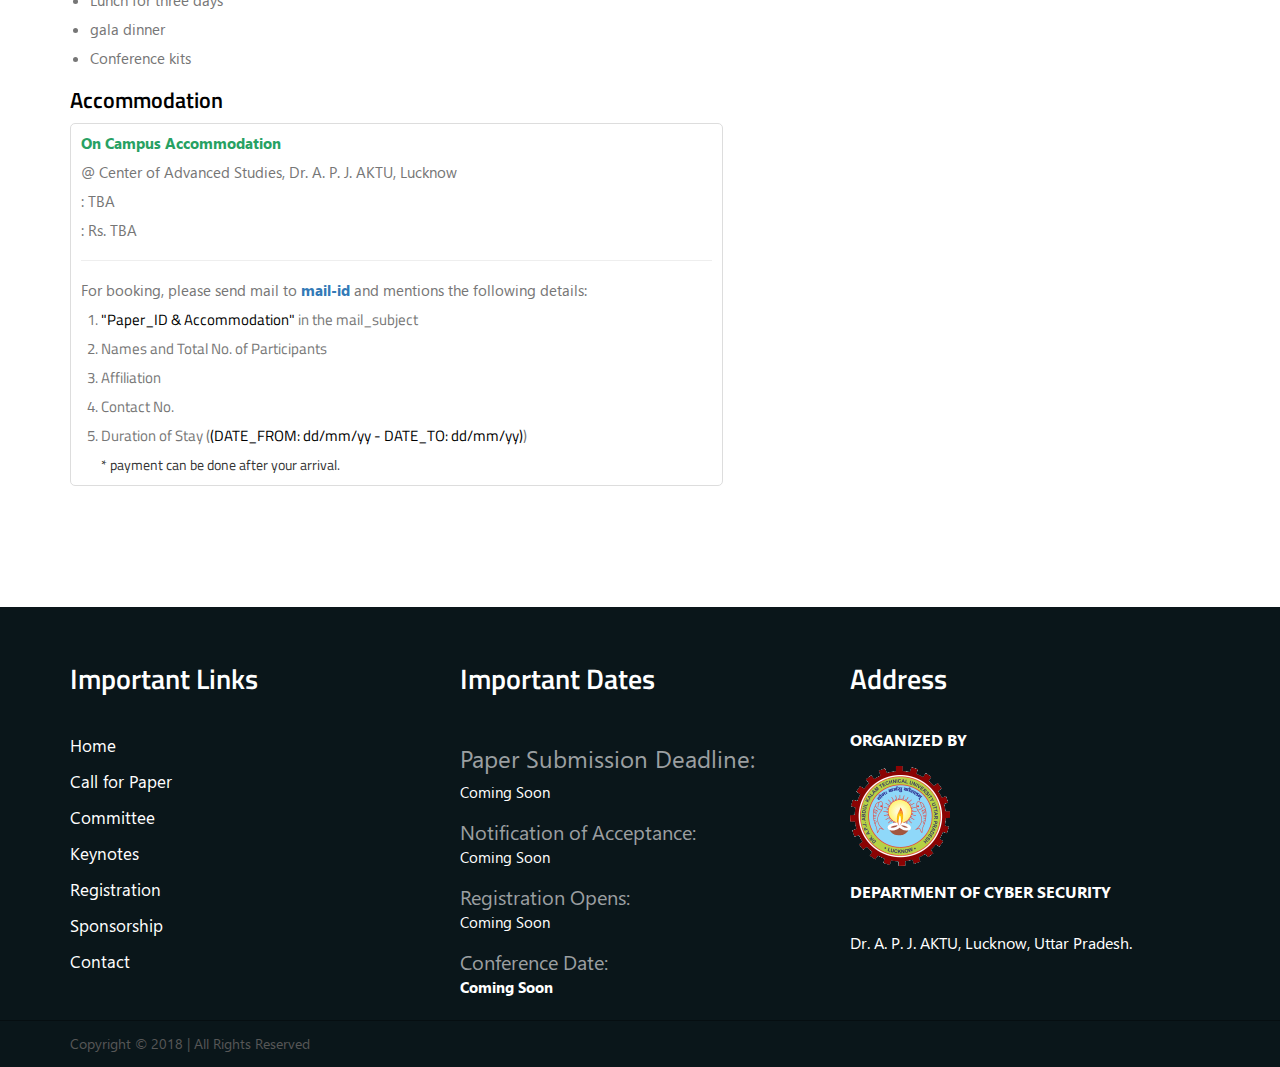
<file: registration.html>
﻿<!doctype html>
<html>

<head>
<meta charset="utf-8">
<meta name="viewport" content="width=device-width, initial-scale=1, maximum-scale=1, user-scalable=no">
<title>Center of Advanced Studies, Dr. A. P. J. AKTU, Lucknow</title>
<link rel="shortcut icon" href="images/logo.png">
<link href="https://fonts.googleapis.com/css?family=Titillium+Web:200,300,400,600,700" rel="stylesheet">
<!-- Bootstrap core CSS -->
<link href="css/bootstrap.min.css" rel="stylesheet">

<!-- Bootstrap theme CSS -->
<link href="css/bootstrap-theme.min.css" rel="stylesheet">

<!-- IE10 viewport hack for Surface/desktop Windows 8 bug -->
<link href="css/ie10-viewport-bug-workaround.css" rel="stylesheet">

<!-- Bootstrap core CSS -->
<link href="css/custom.css" rel="stylesheet">

<!-- HTML5 shim and Respond.js for IE8 support of HTML5 elements and media queries -->
<!--[if lt IE 9]>
	<script src="https://oss.maxcdn.com/html5shiv/3.7.3/html5shiv.min.js"></script>
	<script src="https://oss.maxcdn.com/respond/1.4.2/respond.min.js"></script>
<![endif]-->
</head>

<body>
<header> 
  <!-- Static navbar -->
  <div class="container">
    <nav class="navbar navbar-default">
      <div class="container-fluid">
        <div class="navbar-header">
          <button type="button" class="navbar-toggle collapsed" data-toggle="collapse" data-target="#navbar" aria-expanded="false" aria-controls="navbar"> <span class="sr-only">Toggle navigation</span> <span class="icon-bar"></span> <span class="icon-bar"></span> <span class="icon-bar"></span> </button>
          <a class="navbar-brand" href="index-2.html"><img class="img-responsive"; src="images/logo.png" alt="SMIT - Sikkim Manipal Institute of Technology" title="SMIT - Sikkim Manipal Institute of Technology"> </a> </div>
        <div id="navbar" class="navbar-collapse collapse">
          <ul class="nav navbar-nav navbar-right">
            <li><a href="index.html">Home</a></li>
            <li><a href="call-for-paper.html">Call for Paper</a></li>
            <li><a href="committee.html">Committee</a></li>
            <li><a href="keynotes.html">Keynotes</a></li>
            <li class="active"><a href="registration.html">Registration</a></li>
            <li><a href="sponsorship.html">Sponsorship</a></li>
            <li><a href="contact.html">Contact</a></li>
            <li class="iee-logo"><img src="images/Springer_logo.png" alt="Springer"></li>
          </ul>
        </div>
        <!--/.nav-collapse --> 
      </div>
      <!--/.container-fluid --> 
    </nav>
  </div>
</header>

<!-- Inner Banner
    ================================================== -->
<div class="inner-banner call-for-paper clearfix">
  <div class="container">
    <div class="carousel-caption">
      <h2><span>International Conference on</span>Cyber Security: Recent Threats<br>
        and Trends (ICCSTT) 2019</h2>
      <p class="date">DD<sup>rd</sup> MM, 2019</p>
      <p class="organize"><strong>Organized by:</strong> <span>Dept. of Cyber Security,</span> <span>Center of Advanced Studies, Dr. A. P. J. AKTU, Lucknow</span></p>
    </div>
  </div>
</div>
<!-- /.inner-banner --> 
<!--welcome-text start-->
<div class="container welcome-text">
  <div class="row">
    <div class="col-xs-12 col-md-7">
      <h1>Registration Fee</h1>
      <!-- <h1 style="font-size:50px; color:#CCC333">Coming Soon</h1> -->
      <section class="registration">
        <h2>Conference Fees:</h2>
        <table width="100%" border="0" cellspacing="0" cellpadding="0" class="table table-bordered table-striped">
          <tr>
            <td>Research Scholar/Students</td>
            <td><strong>TBA INR</strong></td>
          </tr>
          <tr>
            <td>Academics</td>
            <td><strong>TBA INR</strong></td>
          </tr>
          <tr>
            <td>Industry</td>
            <td><strong>TBA INR</strong></td>
          </tr>
          <tr>
            <td>Foreign Delegates</td>
            <td><strong>USD TBA</strong></td>
          </tr>
          <tr>
            <td>Attendee</td>
            <td><strong>TBA INR</strong></td>
          </tr>
          <tr>
            <td>Additional Page</td>
            <td><strong>TBA INR</strong></td>
          </tr>
          <tr>
            <td>Additional Certificate</td>
            <td><strong>TBA INR</strong></td>
          </tr>
        </table>
        <h3>ADDITIONAL FEES</h3>
        <p>Additional Conference Certificate Hard Copy: ________ (Number) X INR TBA/ USD TBA</p>
        <p>Additional Page (Per Page): ________ (Number) X INR TBA / USD TBA</p>
        <h3>Paper Publication:</h3>
        <ul>
          <li>All the accepted and presented paper will be published in <span class="highlighted">Lecture Notes in Computer Science, Springer.</span></li>
          <!--<li>Extended version of Selected Paper  will be published in the following Journals
            <ul>
              <li>Indian Journal of Science and Technology (SCOPUS ) (<a href="http://www.indjst.org/" target="_blank">http://www.indjst.org/</a>) </li>
              <li>International Journal of Business Data Communications and Networking (SCOPUS)(<a href="http://www.igi-global.com/journal/international-journal-business-data-communications/1087" target="_blank">http://www.igi-global.com/journal/international-journal-business-data-communications/1087</a>) </li>
              <li>MECS Publisher Journals (<a href="http://www.mecs-press.org/" target="_blank">http://www.mecs-press.org/</a>)</li>
              <li>International Journal of Image Mining (IJIM), Special Issue on Medical Imaging, Inderscience Publicatio 
Web Link: <a href="http://www.inderscience.com/info/ingeneral/cfplist.php?jcode=ijim" target="_blank">http://www.inderscience.com/info/ingeneral/cfplist.php?jcode=ijim</a></li>
							<li>Informatica, Special Issue on Machine Learning Techniques for Social Network Analysis, Slovenian Society Informatika, ESCI, SCOPUS, DBLP indexed
Web Link:  <a href="http://www.informatica.si/index.php/informatica/pages/view/csi2" target="_blank">http://www.informatica.si/index.php/informatica/pages/view/csi2</a></li>
            </ul>
          </li>-->
        </ul>
        <hr>
        <h2>Registration Account Details</h2>
        <table width="100%" border="0" cellspacing="0" cellpadding="0" class="table table-bordered table-striped">
          <tr>
            <td>Bank</td>
            <td><strong>TBA</strong></td>
          </tr>
          <tr>
            <td>Branch Name</td>
            <td><strong>TBA</strong></td>
          </tr>
          <tr>
            <td>Branch Code</td>
            <td><strong>TBA</strong></td>
          </tr>
          <tr>
            <td>Account Name</td>
            <td><strong>TBA</strong></td>
          </tr
          >
          <tr>
            <td>Account No</td>
            <td><strong>TBA</strong></td>
          </tr>
          <tr>
            <td>IFSC Code</td>
            <td><strong>TBA</strong></td>
          </tr>
        </table>
        <p><strong>Note:</strong> For Student registration: 1st Author and registered presenter should be a student. And participant should produce student ID proof during the conference. </p>
        <h3>Author Registration Fee Includes:</h3>
        <ul>
          <li>Participation in the technical program</li>
          <li>Lunch for three days</li>
          <li>gala dinner</li>
          <li>Conference kits</li>
        </ul>
        <h4>Accommodation</h4>
        <div class="accoomodation">
          <p class="highlight"><strong>On Campus Accommodation</strong></p>
          <p>@ Center of Advanced Studies, Dr. A. P. J. AKTU, Lucknow</p>
          <p>: TBA</p>
          <p>: Rs. TBA</p>
          <hr>
          <p>For booking, please send mail to <strong><a href="mail-id">mail-id</a></strong> and mentions the following details:</p>
          <ol>
            <li><span>"Paper_ID &amp; Accommodation"</span> in the mail_subject</li>
            <li>Names and Total No. of Participants</li>
            <li>Affiliation </li>
            <li>Contact No.</li>
            <li>Duration of Stay (<span>(DATE_FROM: dd/mm/yy - DATE_TO: dd/mm/yy)</span>)</li>
            * payment can be done after your arrival.
          </ol>
        </div>
       
      </section>
    </div>
    <div class="col-xs-12 col-md-4 col-md-offset-1 hidden-sm hidden-xs">
      <aside class="sidbar clearfix">
        <h4><span>Important Dates</span></h4>
        <ul>
          <li>
            <p>Paper Submission Deadline:</p>
            <!--<span class="old-date pull-left">March 15, 2017</span> --> <span>coming soon</span></li>
          <li>Notification of Acceptance:<span>Coming soon</span></li>
          <li>Registration Opens:<span>coming soon</span></li>
          <li><strong>Conference Date:</strong><span><strong>coming soon</strong></span></li>
        </ul>
        <h4><span>Download Section</span></h4>
        <ul class="download">
            <li><a onClick="window.open('downloadable-doc/camera-ready-paper-format.docx', '_blank', 'fullscreen=yes'); return false;">Camera ready paper format</a></li>
          <li><a onClick="window.open('downloadable-doc/copyright-form.docx', '_blank', 'fullscreen=yes'); return false;">Copyright form </a></li>
          <li><a onClick="window.open('downloadable-doc/ICCDN-REGISTRATION-FORM.pdf', '_blank', 'fullscreen=yes'); return false;"0>Registration Form </a></li>
        </ul>
      </aside>
    </div>
  </div>
</div>
<!--welcome-text end-->
<footer>
  <div class="container">
    <div class="row">
      <div class="col-xs-12 col-sm-4">
        <h4>Important Links</h4>
        <ul class="footer-navigation">
          <li><a href="index-2.html">Home</a></li>
          <li><a href="call-for-paper.html">Call for Paper</a></li>
          <li><a href="committee.html">Committee</a></li>
          <li><a href="keynotes.html">Keynotes</a></li>
          <li><a href="registration.html">Registration</a></li>
          <li><a href="sponsorship.html">Sponsorship</a></li>
          <li><a href="contact.html">Contact</a></li>
        </ul>
      </div>
      <div class="col-xs-12 col-sm-4">
        <h4>Important Dates</h4>
        <ul class="footer-imp-text">
          <li><p>Paper Submission Deadline:</p> <!--<span class="old-date pull-left">March 15, 2018</span> --> <span>Coming Soon</span></li>
          <li>Notification of Acceptance: <span>Coming Soon</span></li>
          <li>Registration Opens: <span>Coming Soon</span></li>
          <li>Conference Date:<span><strong>Coming Soon</strong></span></li>
        </ul>
      </div>
      <div class="col-xs-12 col-sm-4">
        <h4>Address</h4>
        <p class="organized"><span style= "color:white;">Organized By</span><img class="img-responsive" src="images/footerUPTU-logo.png" alt="Center for Advance studies, Dr. A. P. J. AKTU, Lucknow" title="Center for Advance studies, Dr. A. P. J. AKTU, Lucknow"><span>Department of Cyber Security</span></p>
        <address>
        Dr. A. P. J. AKTU, Lucknow, Uttar Pradesh.
        </address>
      </div>
    </div>
  </div>
  <div class="footer-btm clearfix">
    <div class="container">
      <div class="row">
        <div class="col-xs-12 col-sm-6">
          <p>Copyright &copy; 2018 | All Rights Reserved</p>
        </div>
      </div>
    </div>
  </div>
</footer>
<!-- Bootstrap core JavaScript
    ================================================== --> 
<!-- Placed at the end of the document so the pages load faster --> 
<script src="js/jquery.min.js"></script> 
<script>window.jQuery || document.write('<script src="js/jquery.min.js"><\/script>')</script> 
<script src="js/bootstrap.min.js"></script> 
<!-- IE10 viewport hack for Surface/desktop Windows 8 bug --> 
<script src="js/ie10-viewport-bug-workaround.js"></script>
</body>

</html>
</file>
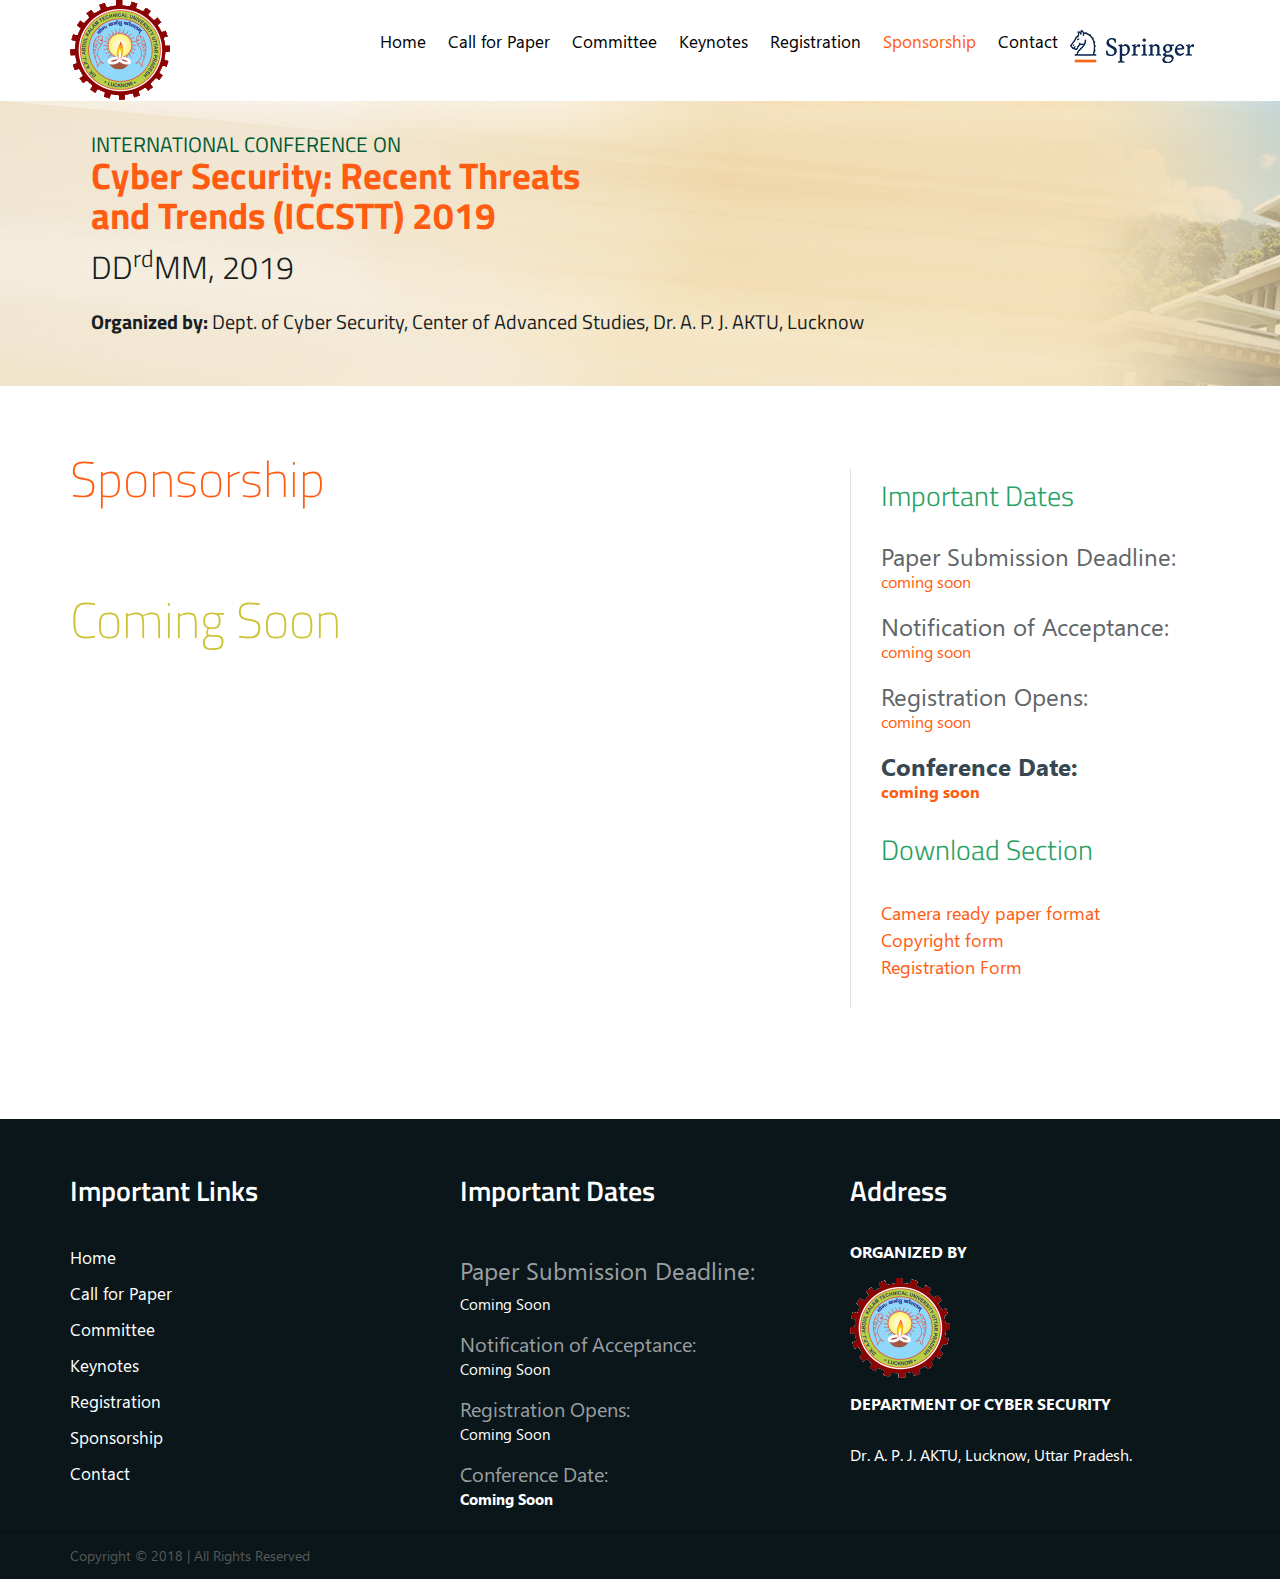
<file: sponsorship.html>
<!doctype html>
<html>

<!-- Mirrored from www.ecesmit.org.in/ICCDN-2018/sponsorship.html by HTTrack Website Copier/3.x [XR&CO'2014], Sat, 10 Feb 2018 18:42:11 GMT -->
<head>
<meta charset="utf-8">
<meta name="viewport" content="width=device-width, initial-scale=1, maximum-scale=1, user-scalable=no">
<title>Center of Advanced Studies, Dr. A. P. J. AKTU, Lucknow</title>
<link rel="shortcut icon" href="images/logo.png">
<link href="https://fonts.googleapis.com/css?family=Titillium+Web:200,300,400,600,700" rel="stylesheet">
<!-- Bootstrap core CSS -->
<link href="css/bootstrap.min.css" rel="stylesheet">

<!-- Bootstrap theme CSS -->
<link href="css/bootstrap-theme.min.css" rel="stylesheet">

<!-- IE10 viewport hack for Surface/desktop Windows 8 bug -->
<link href="css/ie10-viewport-bug-workaround.css" rel="stylesheet">

<!-- Bootstrap core CSS -->
<link href="css/custom.css" rel="stylesheet">

<!-- HTML5 shim and Respond.js for IE8 support of HTML5 elements and media queries -->
<!--[if lt IE 9]>
	<script src="https://oss.maxcdn.com/html5shiv/3.7.3/html5shiv.min.js"></script>
	<script src="https://oss.maxcdn.com/respond/1.4.2/respond.min.js"></script>
<![endif]-->
</head>

<body>
<header> 
  <!-- Static navbar -->
  <div class="container">
    <nav class="navbar navbar-default">
      <div class="container-fluid">
        <div class="navbar-header">
          <button type="button" class="navbar-toggle collapsed" data-toggle="collapse" data-target="#navbar" aria-expanded="false" aria-controls="navbar"> <span class="sr-only">Toggle navigation</span> <span class="icon-bar"></span> <span class="icon-bar"></span> <span class="icon-bar"></span> </button>
          <a class="navbar-brand" href="index-2.html"><img class="img-responsive"; src="images/logo.png" alt="SMIT - Sikkim Manipal Institute of Technology" title="SMIT - Sikkim Manipal Institute of Technology"> </a> </div>
        <div id="navbar" class="navbar-collapse collapse">
          <ul class="nav navbar-nav navbar-right">
            <li><a href="index.html">Home</a></li>
            <li><a href="call-for-paper.html">Call for Paper</a></li>
            <li><a href="committee.html">Committee</a></li>
            <li><a href="keynotes.html">Keynotes</a></li>
            <li><a href="registration.html">Registration</a></li>
            <li class="active"><a href="sponsorship.html">Sponsorship</a></li>
            <li><a href="contact.html">Contact</a></li>
            <li class="iee-logo"><img src="images/Springer_logo.png" alt="Springer"></li>
          </ul>
        </div>
        <!--/.nav-collapse --> 
      </div>
      <!--/.container-fluid --> 
    </nav>
  </div>
</header>

<!-- Inner Banner
    ================================================== -->
<div class="inner-banner sponsorship clearfix">
  <div class="container">
    <div class="carousel-caption">
      <h2><span>International Conference on</span>Cyber Security: Recent Threats <br>
        and Trends (ICCSTT) 2019</h2>
      <p class="date">DD<sup>rd</sup>MM, 2019</p>
      <p class="organize"><strong>Organized by:</strong> <span>Dept. of Cyber Security,</span> <span>Center of Advanced Studies, Dr. A. P. J. AKTU, Lucknow</span></p>
    </div>
  </div>
</div>
<!-- /.inner-banner --> 
<!--welcome-text start-->
<div class="container welcome-text">
  <div class="row">
    <div class="col-xs-12 col-md-7">
      <h1>Sponsorship</h1>
      <h1 style="font-size:50px; color:#CCC333">Coming Soon</h1>
      <!--<section class="clearfix committee sponsorship-left-spc">
        <h4><span>Proceedings Publication Sponsored by</span></h4>
        <p>Springer-Lecture Notes in Electrical Engineering</p>
        <img src="images/sponsorship/01.jpg" alt="" class="img-responsive" title=""> </section> -->
    </div>
    <div class="col-xs-12 col-md-4 col-md-offset-1 hidden-sm hidden-xs">
      <aside class="sidbar clearfix">
        <h4><span>Important Dates</span></h4>
        <ul>
          <li>
            <p>Paper Submission Deadline:</p>
            <!--<span class="old-date pull-left">March 15, 2017</span> --> <span>coming soon</span></li>
          <li>Notification of Acceptance:<span>coming soon</span></li>
          <li>Registration Opens:<span>coming soon</span></li>
          <li><strong>Conference Date:</strong><span><strong>coming soon</strong></span></li>
        </ul>
        <h4><span>Download Section</span></h4>
        <ul class="download">
          <li><a onClick="window.open('downloadable-doc/camera-ready-paper-format.docx', '_blank', 'fullscreen=yes'); return false;">Camera ready paper format</a></li>
          <li><a onClick="window.open('downloadable-doc/copyright-form.docx', '_blank', 'fullscreen=yes'); return false;">Copyright form </a></li>
          <li><a onClick="window.open('downloadable-doc/ICCDN-REGISTRATION-FORM.pdf', '_blank', 'fullscreen=yes'); return false;"0>Registration Form </a></li>
        </ul>
      </aside>
    </div>
    <!--<div class="col-xs-12">
      <section class="clearfix committee sponsorship-left-spc">
        <h4><span>Sponsored Scopus Journals (Extended version)</span></h4>
        <div class="row">
          <div class="col-xs-12 col-md-4">
            <p>Indian Journal of Science and Technology (IJST)</p>
            <img src="images/sponsorship/02.jpg" alt="" class="img-responsive" title=""> </div>
          <div class="col-xs-12 col-md-4">
            <p>International Journal of Business Data Communications and Networking (IJBDCN)</p>
            <img src="images/sponsorship/03.jpg" alt="" class="img-responsive" title=""> </div>
          <div class="col-xs-12 col-md-4">
            <p>MECS Publisher Journals </p>
            <img src="images/sponsorship/04.jpg" alt="" class="img-responsive pull-left" title=""> <img src="images/sponsorship/05.jpg" alt="" class="img-responsive pull-left" title=""> <img src="images/sponsorship/06.jpg" alt="" class="img-responsive pull-left" title=""> </div>
        </div>
      </section>
    </div> -->
    <!--<div class="col-xs-12 col-md-6">
      <section class="clearfix committee sponsorship-left-spc">
        <h4><span>Technical Co-Sponsor</span></h4>
        <p>IEEEKolkata</p>
        <img src="images/sponsorship/07.jpg" alt="" class="img-responsive" title=""> </section>
    </div> -->
    <!--<div class="col-xs-12 col-md-6">
      <section class="clearfix committee sponsorship-left-spc">
        <h4><span>Sponsoring Bodies</span></h4>
        <p>SMIT</p>
        <img src="images/sponsorship/08.jpg" alt="" class="img-responsive" title=""> </section>
    </div> -->
    <!--<div class="col-xs-12 col-md-6">
      <section class="clearfix committee">
        <h4><span>Best Paper Prize Sponsor</span></h4>
        <img src="images/sponsorship/grss.jpg" alt="" class="img-responsive" title=""> </section>
    </div> -->
    <!--<div class="col-xs-12 col-md-6">
      <section class="clearfix committee">
        <h4><span>Media Sponsor</span></h4>
        <img src="images/sponsorship/SIKKIM-EXPRESS.jpg" alt="" class="img-responsive" title=""> </section>
    </div> -->
    
    <div class="col-xs-12 col-md-4 col-md-offset-1 hidden-md visible-sm visible-xs">
      <aside class="sidbar clearfix">
        <h4><span>Important Dates</span></h4>
        <ul>
          <li>
            <p>Paper Submission Deadline:</p>
            <!--<span class="old-date pull-left">March 15, 2017</span> --> <span>coming soon</span></li>
          <li>Notification of Acceptance:<span>coming soon</span></li>
          <li>Registration Opens:<span>coming soon</span></li>
          <li>Registration Close:<span>coming soon</span></li>
          <li><strong>Conference Date:</strong><span><strong>coming soon</strong></span></li>
        </ul>
        <h4><span>Download Section</span></h4>
        <ul class="download">
          <li><a onClick="window.open('downloadable-doc/camera-ready-paper-format.docx', '_blank', 'fullscreen=yes'); return false;">Camera ready paper format</a></li>
          <li><a onClick="window.open('downloadable-doc/copyright-form.docx', '_blank', 'fullscreen=yes'); return false;">Copyright form </a></li>
          <li><a onClick="window.open('downloadable-doc/ICCDN-REGISTRATION-FORM.pdf', '_blank', 'fullscreen=yes'); return false;"0>Registration Form </a></li>
        </ul>
      </aside>
    </div>
  </div>
</div>
<!--welcome-text end-->
<footer>
  <div class="container">
    <div class="row">
      <div class="col-xs-12 col-sm-4">
        <h4>Important Links</h4>
        <ul class="footer-navigation">
          <li><a href="index-2.html">Home</a></li>
          <li><a href="call-for-paper.html">Call for Paper</a></li>
          <li><a href="committee.html">Committee</a></li>
          <li><a href="keynotes.html">Keynotes</a></li>
          <li><a href="registration.html">Registration</a></li>
          <li><a href="sponsorship.html">Sponsorship</a></li>
          <li><a href="contact.html">Contact</a></li>
        </ul>
      </div>
      <div class="col-xs-12 col-sm-4">
        <h4>Important Dates</h4>
        <ul class="footer-imp-text">
          <li><p>Paper Submission Deadline:</p> <!--<span class="old-date pull-left">March 15, 2018</span> --> <span>Coming Soon</span></li>
          <li>Notification of Acceptance: <span>Coming Soon</span></li>
          <li>Registration Opens: <span>Coming Soon</span></li>
          <li>Conference Date:<span><strong>Coming Soon</strong></span></li>
        </ul>
      </div>
      <div class="col-xs-12 col-sm-4">
        <h4>Address</h4>
        <p class="organized"><span style= "color:white;">Organized By</span><img class="img-responsive" src="images/footerUPTU-logo.png" alt="Center for Advance studies, Dr. A. P. J. AKTU, Lucknow" title="Center for Advance studies, Dr. A. P. J. AKTU, Lucknow"><span>Department of Cyber Security</span></p>
        <address>
        Dr. A. P. J. AKTU, Lucknow, Uttar Pradesh.
        </address>
      </div>
    </div>
  </div>
  <div class="footer-btm clearfix">
    <div class="container">
      <div class="row">
        <div class="col-xs-12 col-sm-6">
          <p>Copyright &copy; 2018 | All Rights Reserved</p>
        </div>
      </div>
    </div>
  </div>
</footer>
<!-- Bootstrap core JavaScript
    ================================================== --> 
<!-- Placed at the end of the document so the pages load faster --> 
<script src="js/jquery.min.js"></script> 
<script>window.jQuery || document.write('<script src="js/jquery.min.js"><\/script>')</script> 
<script src="js/bootstrap.min.js"></script> 
<!-- IE10 viewport hack for Surface/desktop Windows 8 bug --> 
<script src="js/ie10-viewport-bug-workaround.js"></script>
</body>

</html>
</file>
<file: css/custom.css>
@font-face { font-family: 'Segoe UI'; src: url('../fonts/SegoeUI-Bold.eot'); src: url('../fonts/SegoeUI-Boldd41d.eot?#iefix') format('embedded-opentype'), url('../fonts/SegoeUI-Bold.woff') format('woff'), url('../fonts/SegoeUI-Bold.ttf') format('truetype'); font-weight: bold; font-style: normal; }
@font-face { font-family: 'Segoe UI'; src: url('../fonts/SegoeUI.eot'); src: url('../fonts/SegoeUId41d.eot?#iefix') format('embedded-opentype'), url('../fonts/SegoeUI.woff') format('woff'), url('../fonts/SegoeUI.ttf') format('truetype'); font-weight: normal; font-style: normal; }
/* GLOBAL STYLES
-------------------------------------------------- */
/* Padding below the footer and lighter body text */


body { font-family: 'Titillium Web', sans-serif; }
h1, h2, h3, h4, h5, h6 { font-weight: normal; font-family: 'Titillium Web', sans-serif; }
h1 { font-size: 60px; line-height: 63px; }
h2 { font-size: 47px; line-height: 50px; }
h3 { font-size: 43px; line-height: 47px; }
h4 { font-size: 33px; line-height: 33px; }
h5 { font-size: 33px; line-height: 33px; }
h6 { font-size: 25px; line-height: 28px; }
p { font-size: 18px; line-height: 27px; color: #181e22; font-family: 'Segoe UI', sans-serif; padding-bottom: 18px; }
/* Navigation
-------------------------------------------------- */
.navbar.navbar-default { background: #fff; box-shadow: none; border: none; border-radius: 0px; margin-bottom: inherit; }
.navbar-brand { height: inherit; padding: 0; }
.navbar-default .navbar-collapse { border: none; }
.navbar-right { margin-top: 20px; }
.navbar-default .navbar-nav > li > a { color: #000; font-family: 'Segoe UI', sans-serif; font-size: 17px; padding: 12px 11px; }
.navbar-default .navbar-nav > .open > a, .navbar-default .navbar-nav > .active > a { background: none; box-shadow: none; }
.navbar-default .navbar-nav > .active > a, .navbar-default .navbar-nav > .active > a:hover, .navbar-default .navbar-nav > .active > a:focus { color: #ff5c12; }
.iee-logo { margin: -10px 0 0; }
/* Welcome text
-------------------------------------------------- */

.welcome-text { padding-bottom: 45px; }
.welcome-text h1 { color: #ff5c12; font-weight: 200; padding: 45px 0 21px; }
.welcome-text p { color: #5f6568; }
.welcome-text h4 { color: #27a164; font-weight: 300; padding: 0 0 21px; }
.welcome-text ul { list-style-type: none; padding: 0; margin: 0; }
.welcome-text ul li { padding: 0 0 20px; }
.welcome-text ul li, .welcome-text ul li p { font-family: 'Segoe UI', sans-serif; font-size: 24px; line-height: 27px; color: #5f6568; }
.welcome-text ul li a { color: #ff5c12; font-size: 20px; line-height: 23px; }
.welcome-text ul li p { padding: 0; margin: 0; }
.welcome-text ul li span { display: block; font-size: 16px; line-height: 23px; color: #ff5c12; }
.welcome-text ul li .old-date { text-decoration: line-through; padding-right: 10px; }
.welcome-text ul li strong { color: #374853; }
.welcome-text ul li span strong { color: #ff5c12; }
.sidbar { border-left: solid 1px #e0e0e0; padding-left: 30px; margin: 83px 0 0; }
/*Sponsored
-------------------------------------------------- */
.sponsored-wrapper { background: #f4f4f4; padding: 12px; margin-bottom: 52px; }
.sponsored-wrapper p { padding: 0; margin: 0; font-family: 'Segoe UI', sans-serif; font-size: 18px; line-height: 22px; color: #606060; font-weight: bold; }
.sponsored-wrapper p span { color: #ff5c12; }
/*About SMIT
-------------------------------------------------- */

.about_smit { background: url(../images/about_bg.jpg) no-repeat 0 0; background-size: cover; padding: 24px 0 22px; }
.about_smit h3 { padding-bottom: 22px; color: #10232e; font-weight: 300; }
/*About ECE
-------------------------------------------------- */

.about-ece h3 { font-weight: 300; color: #ff5c12; padding: 35px 0 22px; }
.ece-details { background: #f3f6f7; border: solid 1px #c1c7ca; margin: 38px 15px 0; padding: 15px 15px 0; }
.ece-details h6 { font-family: 'Segoe UI', sans-serif; color: #27a063; }
.ece-details h6.first-child { font-weight: bold; color: #ff3c00; text-transform: uppercase; }
.ece-details p { font-size: 19px; color: #767676; max-width: 415px; }
.ece-details p.head-department { font-size: 21px; line-height: 31px; }
.ece-details p strong { font-size: 17px; color: #2a1f1b; display: block; }
.ece-details p strong span { font-size: 17px; color: #767676; font-weight: normal; }
/*Footer
-------------------------------------------------- */
footer { margin: 66px 0 0; padding: 45px 0 0; background: #0a161a; }
footer h4 { color: #fff; font-weight: 600; padding-bottom: 24px; }
footer ul, footer ul li { list-style-type: none; padding: 0; margin: 0; font-family: 'Segoe UI', sans-serif; }
footer ul.footer-navigation li { padding: 8px 0; }
footer ul.footer-navigation li a { font-size: 20px; line-height: 22px; color: #009cff; }
footer ul.footer-navigation li a:hover { text-decoration: none; color: #fff; }
footer ul.footer-imp-text li, footer ul.footer-imp-text li p { padding: 8px 0; font-size: 24px; line-height: 26px; color: #9b9fa1; margin: 0; }
footer ul.footer-imp-text li span { font-size: 18px; line-height: 20px; color: #fff; display: block; padding: 3px 0 0; }
footer ul.footer-imp-text li .old-date { text-decoration: line-through; padding-right: 10px; }
footer p.organized span { font-family: 'Segoe UI', sans-serif; font-weight: bold; font-size: 19px; line-height: 22px; color: #fff; text-transform: uppercase; display: block; }
footer p.organized span:first-child { color: #ff3c00; padding-bottom: 15px; }
footer p.organized span:last-child { padding-top: 15px; }
footer address { font-family: 'Segoe UI', sans-serif; font-size: 16px; line-height: 23px; color: #fff; }
.footer-btm { border-top: solid 1px #060e11; margin: 15px 0 0; padding: 15px 0; }
.footer-btm p { font-family: 'Segoe UI', sans-serif; font-size: 14px; line-height: 16px; color: #575757; padding: 0; margin: 0; }
/* CUSTOMIZE THE CAROUSEL
-------------------------------------------------- */

/* Carousel base class */
.carousel {/*min-height:562px;*/ }
.carousel-caption { text-align: left; z-index: 10; text-shadow: none; right: 30%; top: 0; bottom: 0; }
.carousel-caption h2 { text-shadow: none; color: #ff5c12; font-weight: 700; }
.carousel-caption h2 span { color: #015931; display: block; font-weight: 400; font-size: 21px; text-transform: uppercase; line-height: 21px; }
.carousel-caption p { margin-bottom: 0; font-size: 21px; line-height: 1.4; font-family: 'Titillium Web', sans-serif; }
.carousel-caption p.date { font-size: 32px; font-weight: 300; }
.carousel-caption p.organize strong { font-weight: 700; }
.carousel-caption p.organize { font-size: 20px; font-weight: 400; }
.carousel-caption p.organize a { color: #ff5c12; font-weight: 700; }
.carousel-control.left, .carousel-control.right { background: none; }
.carousel-control .glyphicon-chevron-left, .carousel-control .glyphicon-chevron-right { height: 90px; }
.glyphicon-chevron-left:before { content: ''; background: url(../images/slider-arrow-prev.png) no-repeat 0 0; }
.glyphicon-chevron-right:before { content: ''; background: url(../images/slider-arrow-next.png) no-repeat 0 0; }
.glyphicon-chevron-left:before, .glyphicon-chevron-right:before { height: 90px; display: block; }
.carousel .item { background-color: #f1f1f1; }
.carousel-indicators { bottom: -7px; }
/* Inner Banner / Call-for-Paper
-------------------------------------------------- */
.inner-banner { min-height: 286px; }
.inner-banner.call-for-paper { background: #9fedf8 url(../images/call-for-paper.jpg) no-repeat 0 0; background-size: cover; }
.inner-banner .container { position: relative; }
.inner-banner .carousel-caption { top: 0; left: 36px; right: 0; bottom: 0; padding: 14px 0 0; }
.track h3 { font-weight: 300; color: #10232e; }
.track h3 span { color: #ff5c12; }
.track p { color: #5f6568; }
p.author-related { background: #f78957; color: #fff; padding: 20px 50px; text-align: center; max-width: 100%; display: table; margin: 25px 0 0; }
p.author-related a { color: #fffa7c; }
/*Committee
-------------------------------------------------- */
.inner-banner.committe { background: #9fedf8 url(../images/committe.jpg) no-repeat 0 0; background-size: cover; }
.committee h2 { color: #27a163; font-size: 33px; line-height: 36px; font-weight: 300; margin-top: 0; }
.committee h3 { font-family: 'Segoe UI', sans-serif; color: #10232e; font-size: 25px; line-height: 27px; font-weight: normal; margin-bottom: 47px; }
.committee h4 { font-family: 'Segoe UI', sans-serif; background: #f7f7f7; color: #9da1a3; font-size: 25px; line-height: 25px; padding: 0; margin: 0 0 30px; text-transform: uppercase; border-left: 5px solid #27a163; clear: both; overflow: hidden; }
.committee h4 span { display: block; float: left; font-size: 25px; line-height: 25px; background: #fff; padding: 8px 24px 8px 10px; }
.committee ul { padding: 4px 0 38px 20px; }
.committee ul li { font-family: 'Segoe UI', sans-serif; color: #5f6568; font-size: 18px; margin: 20px 0 5px; padding: 0; }
.committee ul li span { color: #9da1a3; }
/*Contact
-------------------------------------------------- */
.inner-banner.contact { background: #9fedf8 url(../images/contact.jpg) no-repeat 65% center; background-size: cover; }
.contact-row h6 {
font-family:font-family: 'Segoe UI'; font-weight: bold; color: #ff3c00; text-transform: uppercase; }
.contact-row:last-child { padding: 58px 0 0; }
.contact-row:last-child h6 { font-weight: normal; color: #27a063; text-transform: capitalize; }
.contact-row p, .contact-row p a { color: #767676; font-size: 21px; line-height: 31px; }
.contact-row p a:hover { color: #ff3c00; }
.contact-row p strong.level01 { color: #2a1f1b; text-transform: uppercase; font-size: 17px; }
.contact-row p span { font-size: 17px; }
iframe { width: 100%; height: 485px; border: solid 1px #d9d9d9; margin: 35px 0 0; }
.cnf-link { display: table; margin: 20px auto; }
.cnf-lin a { }
/*Registration
-------------------------------------------------- */
.registration h2 { color: #27a163; font-size: 33px; line-height: 36px; font-weight: 300; margin-top: 0; }
.registration h3 { color: #000; font-size: 25px; line-height: 27px; font-weight: 600; margin-top: 50px; }
.registration h4 { color: #000; font-size: 22px; line-height: 25px; font-weight: 600; margin-top: 20px; padding: 0; }
.registration p { color: #767676; font-size: 15px; line-height: 19px; padding: 0; margin: 0 0 10px; }
.registration p.highlight { color: #27a163 }
.registration ul { padding: 0; margin: 0 0 0 20px; }
.registration ul li { color: #767676; font-size: 15px; line-height: 19px; padding: 0; margin: 0 0 10px; list-style-type: disc }
.registration ul ul { margin: 20px 20px 0; }
.registration ul ul li { list-style-type: decimal; }
.registration ol { padding: 0; margin: 0 0 0 20px; }
.registration ol li { color: #767676; font-size: 15px; line-height: 19px; padding: 0; margin: 0 0 10px; }
.registration ol li span { color: #000; }
.registration .accoomodation { border: 1px solid #ddd; border-radius: 5px; -webkit-border-radius: 5px; padding: 10px; margin: 0 0 10px; }
.welcome-text ul.download{margin: 0 0 30px;}
.welcome-text ul.download li{margin: 0; padding:0; }
.welcome-text ul.download li a{font-size:18px; line-height:23px; cursor:pointer;}

/*Sponsorship
-------------------------------------------------- */
.inner-banner.sponsorship { background: #9fedf8 url(../images/sponsorship.jpg) no-repeat 0 0; background-size: cover; }
.committee p { min-height: 72px; color: #5f6568; font-size: 18px; }
.sponsorship-left-spc { padding-bottom: 56px; }
.sponsorship-left-spc img { margin-right: 28px; }

/* RESPONSIVE CSS
-------------------------------------------------- */

@media (min-width: 1400px) {
.carousel-caption { top: 10%; }
}

@media (max-width: 992px) {
.welcome-text h1, .welcome-text h4 { padding: 0; }
.sidbar { border: none; padding: 0; margin: 0; }
}

@media (min-width: 992px) and (max-width: 1170px) {
.nav > li > a { padding: 10px 11px; }
.navbar-default .navbar-nav > li > a { font-size: 15px; }
.sponsorship-left-spc img { margin-right: 7px; }
}

@media (max-width: 1199px) {
/*for mobile menu start*/
.navbar-header { float: none; }
.navbar-left, .navbar-right { float: none !important; }
.navbar-toggle { display: block; margin: 29px 0 0; }
.navbar-collapse { border-top: 1px solid transparent; }
.navbar-fixed-top { top: 0; border-width: 0 0 1px; }
.navbar-collapse.collapse { display: none!important; }
.navbar-nav { float: left!important; margin-top: 7.5px; width: 100%; }
.navbar-nav>li { float: none; }
.navbar-nav>li>a { padding-top: 10px; padding-bottom: 10px; text-align: center; }
.collapse.in { display: block !important; }
.navbar-default .navbar-collapse { border-color: #3a3a3a; }
.top-social-icon { right: inherit; top: -40px; z-index: 2; }
/*for mobile menu end*/	
}

@media (min-width: 992px) and (max-width: 1366px) {
h1 { font-size: 50px; line-height: 55px; }
h2 { font-size: 37px; line-height: 40px; }
h3 { font-size: 33px; line-height: 36px; }
h4 { font-size: 28px; line-height: 33px; }
h5 { font-size: 23px; line-height: 26px; }
h6 { font-size: 18px; line-height: 21px; }
p { font-size: 17px; line-height: 25px; }
.carousel-caption { /*padding-bottom: 5px;*/ }
.ece-details p.head-department { font-size: 20px; line-height: 27px; }
.ece-details p { font-size: 19px; }
footer ul.footer-navigation li a { font-size: 17px; line-height: 15px;color:white; }
}

@media (min-width: 768px) and (max-width: 1199px) {
.carousel-caption { /*top: 0; right: 0; left: 12%;*/ right: 20%; left: 12%; top: 8px; }
.carousel-caption h2 span { font-size: 17px; }
.carousel-caption p.date { font-size: 24px; padding-bottom: 0; }
.carousel-caption p.organize { font-size: 16px; }
}

@media (min-width: 768px) and (max-width: 991px) {
h1 { font-size: 40px; line-height: 45px; }
h2 { font-size: 27px; line-height: 30px; }
h3 { font-size: 23px; line-height: 28px; }
h4 { font-size: 18px; line-height: 23px; }
h5 { font-size: 13px; line-height: 18px; }
h6 { font-size: 12px; line-height: 17px; }
p { font-size: 16px; line-height: 27px; }
.carousel-caption h2 { margin-top: -10px; }
.carousel-caption p { padding-bottom: 5px; }
.carousel-caption p br { display: none; }
.inner-banner { min-height: 250px; }
.inner-banner.call-for-paper { background-position: 60% 0; }
.inner-banner .carousel-caption p.organize span { display: block; }
.ece-details p.head-department { font-size: 18px; line-height: 25px; }
footer ul.footer-navigation li a { font-size: 17px; line-height: 15px; }
.welcome-text h4 { font-size: 25px; }
.welcome-text ul li { font-size: 20px; width: 50%; float: left; }
.committee ul.no-space { padding-bottom: 0px; }
}

@media (min-width: 768px) and (max-width: 1366px) {
footer ul.footer-imp-text li { font-size: 20px; }
footer ul.footer-imp-text li span { font-size: 15px; }
footer p.organized span { font-size: 16px; }
}

@media (min-width: 1190px) and (max-width: 1366px) {
.carousel-caption { /*padding-bottom: 50px;*/ }
}

@media (max-width: 991px) {
.committee p { min-height: inherit; font-size: 15px; }
.committee img { margin-bottom: 15px; }
.sponsorship-left-spc { padding-bottom: 16px; }
.sponsorship-left-spc img { margin-right: 9px; }
.committee h4 span { font-size: 17px; }
}

@media (max-width: 767px) {
h1 { font-size: 35px; line-height: 38px; }
h2 { font-size: 30px; line-height: 33px; }
h3 { font-size: 27px; line-height: 30px; }
h4 { font-size: 22px; line-height: 25px; }
h5 { font-size: 18px; line-height: 18px; }
h6 { font-size: 15px; line-height: 17px; }
p { font-size: 16px; }
.carousel-caption { /*padding-bottom: 0px;*/ top: 0; right: 5%; left: 5%; text-align: center; }
.carousel-caption h2 { margin-top: 0px; }
.carousel-inner > .item > img { /*display: none;*/ max-width: inherit; }
.carousel-caption p.organize { font-size: 15px; }
.carousel-caption p.organize br { display: none; }
.carousel .item { height: 320px; }
.welcome-text ul li { font-size: 20px; width: 50%; float: left; }
.about-ece h3 { padding: 15px 0 22px; }
footer { margin: 18px 0 0; padding: 25px 0 0; }
footer ul.footer-navigation { margin-bottom: 15px; }
footer p.organized { padding: 0; }
.footer-btm, .footer-btm p.text-right { text-align: center; }
.footer-btm p.text-right { text-align: center; padding: 5px 0; }
.inner-banner .carousel-caption { top: 20px; left: 0; right: 0; bottom: 0; padding: 14px; position: relative; }
.inner-banner { min-height: 260px; }
.inner-banner.call-for-paper { background-position: 44% 0; }
.committee ul li { width: 100%; }
.committee ul.no-space { padding-bottom: 0px; }
}

@media (max-width: 480px) {
.navbar-default .navbar-brand { width: 280px; }
.carousel-caption h2 span { font-size: 17px; }
.carousel-caption h2 { font-size: 20px; line-height: 22px; }
.carousel-caption p.organize { font-size: 15px; padding-bottom: 10px; }
.carousel-caption p.date { font-size: 21px; font-weight: 300; padding-bottom: 8px; }
.welcome-text ul li { width: 100%; }
.inner-banner .carousel-caption { top: 10px; }
.inner-banner.call-for-paper { background-position: 53% 0; }
}

@media (max-width: 374px) {
.navbar-default .navbar-brand { width: 220px; }
.navbar-toggle { display: block; margin: 17px 10px 0; }
}

@media (min-width:501px) and (max-width: 767px) {
footer { padding: 0; }
footer h4 { padding-bottom: 0; }
footer ul.footer-imp-text li { font-size: 18px; }
footer ul.footer-imp-text li span { font-size: 16px; }
footer .col-xs-12 { width: 50%; background: #060d0f; padding-top: 33px; min-height: 480px; }
footer .col-xs-12:last-child { width: 60%; margin-left: 20%; background: #0a161a; text-align: center; min-height: inherit; }
footer .footer-btm .col-xs-12 { width: 100%; background: transparent; padding-top: 0; min-height: inherit; }
footer .footer-btm .col-xs-12:last-child { margin-left: 0; background: transparent; }
}

@media (min-width:320px) and (max-width: 500px) {
.ece-details { padding: 15px 0 0; }
.ece-details p { font-size: 16px; line-height: 22px; }
.ece-details p.head-department { font-size: 16px; line-height: 19px; }
footer ul.footer-navigation li a { font-size: 17px; line-height: 15px; }
.welcome-text h4 { font-size: 25px; }
.welcome-text ul li { font-size: 20px; }
footer ul.footer-imp-text li { font-size: 19px; }
}
</file>
<file: css/ie10-viewport-bug-workaround.css>
/*!
 * IE10 viewport hack for Surface/desktop Windows 8 bug
 * Copyright 2014-2015 Twitter, Inc.
 * Licensed under MIT (https://github.com/twbs/bootstrap/blob/master/LICENSE)
 */

/*
 * See the Getting Started docs for more information:
 * http://getbootstrap.com/getting-started/#support-ie10-width
 */
@-ms-viewport     { width: device-width; }
@-o-viewport      { width: device-width; }
@viewport         { width: device-width; }
</file>
